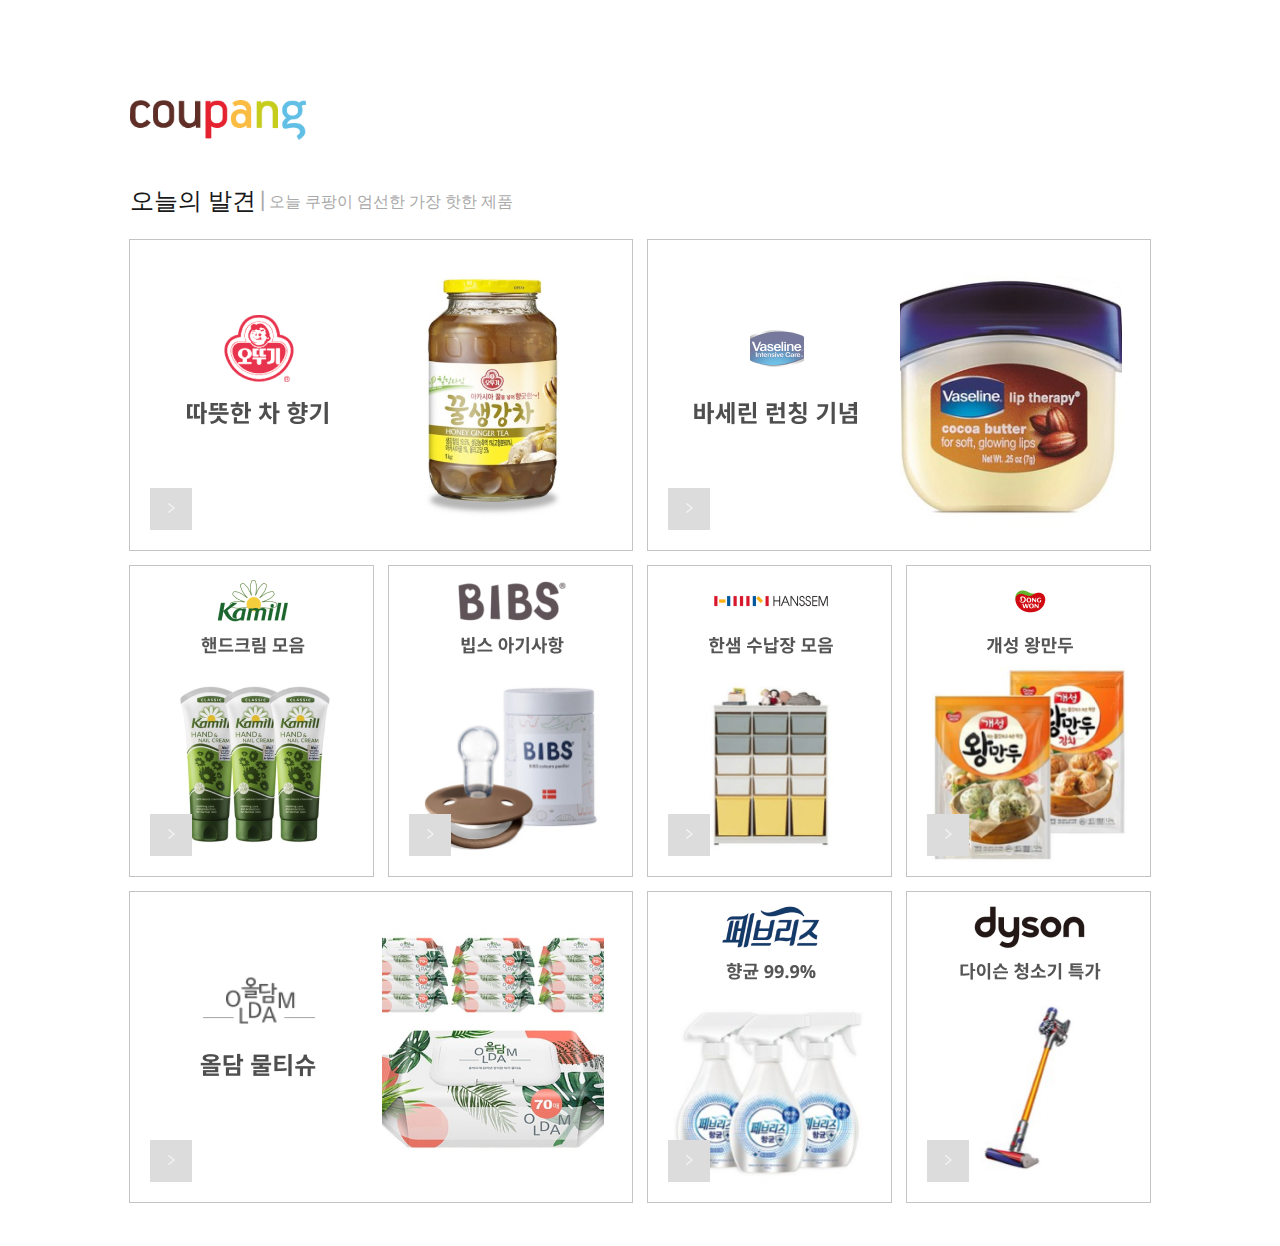
<file: 01mission/index.html>
<!DOCTYPE html>
<html lang="ko">

<head>
  <meta charset="UTF-8" />
  <meta name="viewport" content="width=device-width, initial-scale=1.0" />
  <link rel="preconnect" href="https://fonts.googleapis.com" />
  <link rel="preconnect" href="https://fonts.gstatic.com" crossorigin />
  <link href="https://fonts.googleapis.com/css2?family=Noto+Sans+KR:wght@100..900&display=swap" rel="stylesheet" />
  <link rel="stylesheet" href="./stylesheets/main.css" />

  <title>오늘의 발견</title>
</head>

<body>
  <div class="wrap">
    <!-- 헤더 -->
    <header>
      <h1 class="title">
        <a href="https://www.coupang.com/">
          <img class="logo" src="./assets/logo/logo.png" alt="coupang">
        </a>
      </h1>
    </header>
    <!-- // 헤더 -->

    <!-- 오늘의 발견 섹션 영역 -->
    <section>
      <div class="title">
        <h4>오늘의 발견</h4>
        <span class="line" aria-hidden="true">|</span>
        <p>오늘 쿠팡이 엄선한 가장 핫한 제품</p>
      </div>

      <!-- // 오늘의 발견 섹션 영역 -->

      <!-- 상품 이미지카드 -->
      <div class="cardWrap">
        <div class="imgCard">
          <a href="/" class="card_link">
            <img src="./assets/discovery/honeytea.jpg" alt="꿀생강차" class="card_img" />
            <span class="buy-txt" aria-hidden="구매하기"></span>
          </a>
          <a href="/" class="card_link">
            <img src="./assets/discovery/vaseline.jpg" alt="바세린" class="card_img" />
          </a>
        </div>

        <div class="imgCard">
          <a href="/" class="card_link">
            <img src="./assets/discovery/handcream.jpg" alt="핸드크림" class="card_img" />
          </a>
          <a href="/" class="card_link">
            <img src="./assets/discovery/bibs.jpg" alt="빕스아기사랑" class="card_img" />
          </a>
          <a href="/" class="card_link">
            <img src="./assets/discovery/hanssem.jpg" alt="한샘수납장모음" class="card_img" />
          </a>
          <a href="/" class="card_link">
            <img src="./assets/discovery/dumpling.jpg" alt="개성왕만두" class="card_img" />
          </a>
        </div>

        <div class="imgCard">
          <a href="/" class="card_link">
            <img src="./assets/discovery/wettissue.jpg" alt="올담물티슈" class="card_img" />
          </a>
          <a href="/" class="card_link">
            <img src="./assets/discovery/febreze.jpg" alt="페브리즈" class="card_img" />
          </a>
          <a href="/" class="card_link">
            <img src="./assets/discovery/dyson.jpg" alt="다이슨청소기" class="card_img" />
          </a>
        </div>
      </div>
      <!-- // 상품 이미지카드 -->
    </section>
  </div>
</body>

</html>
</file>
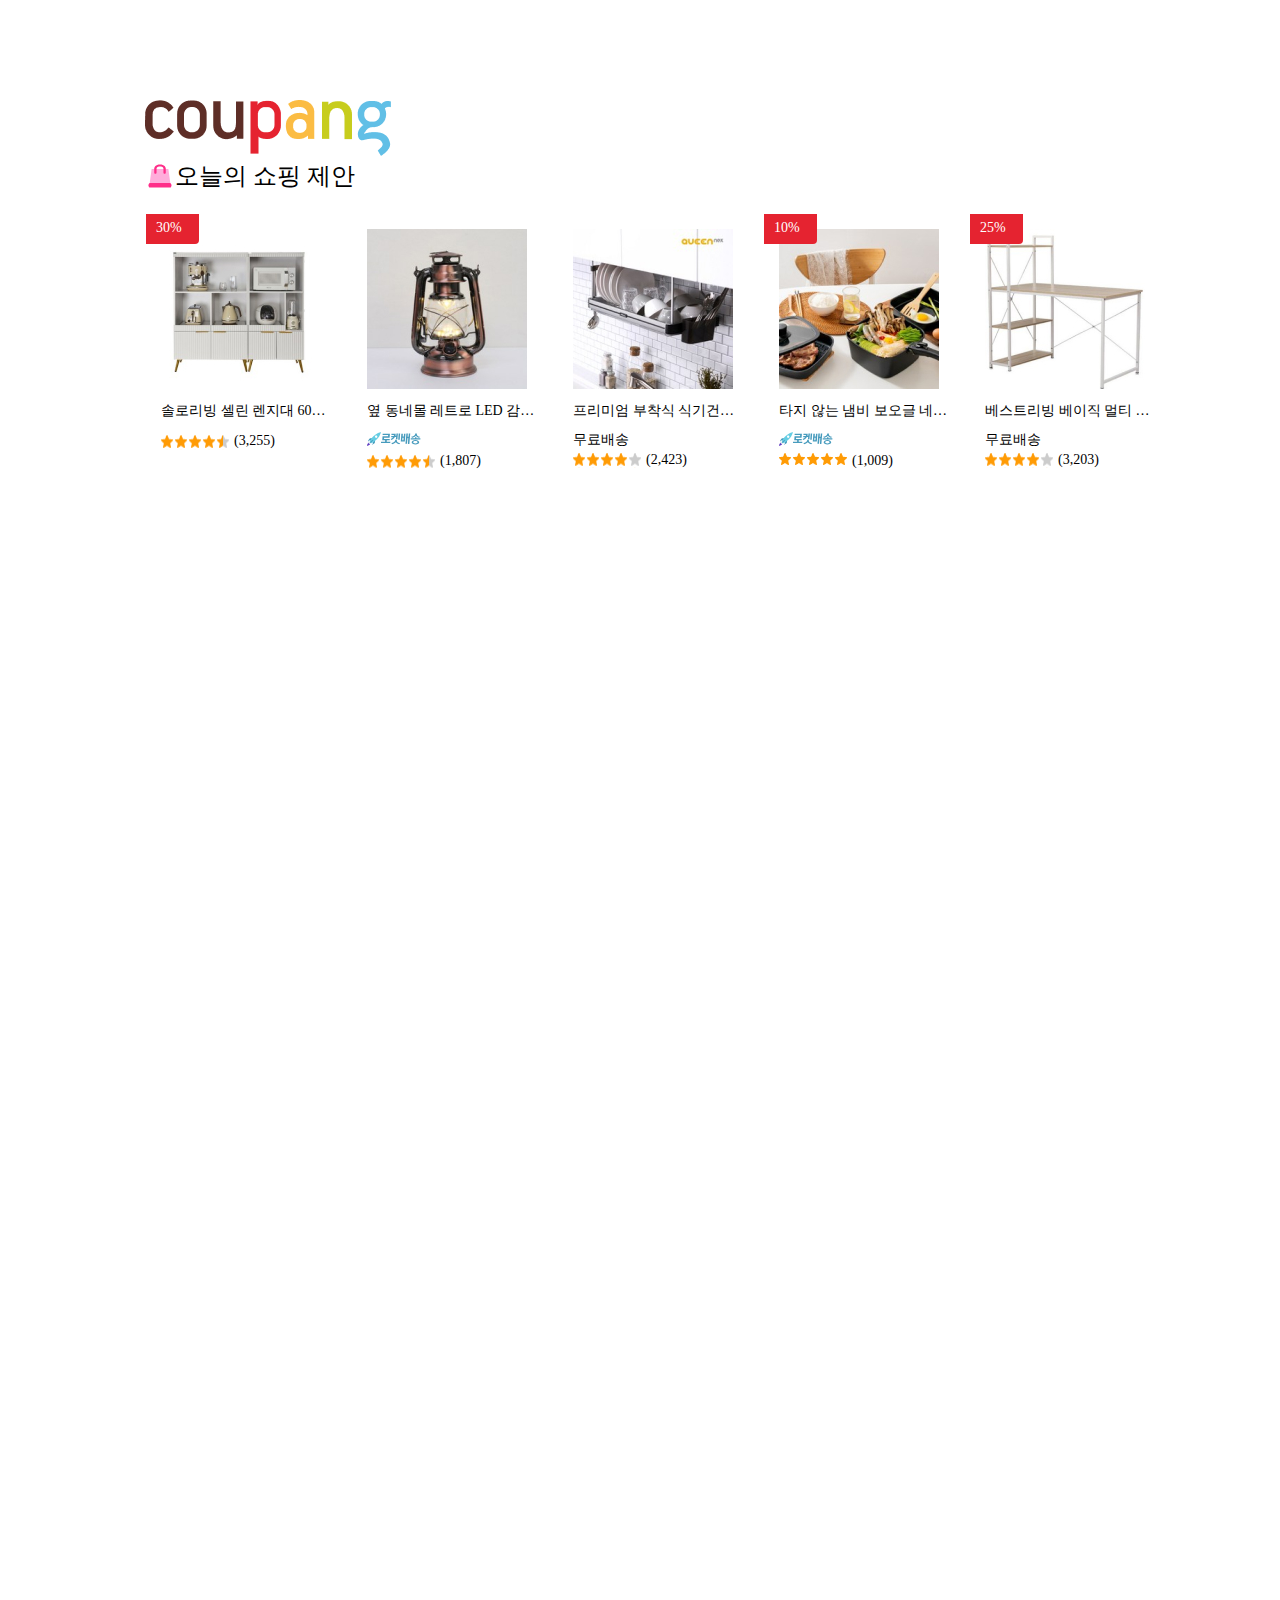
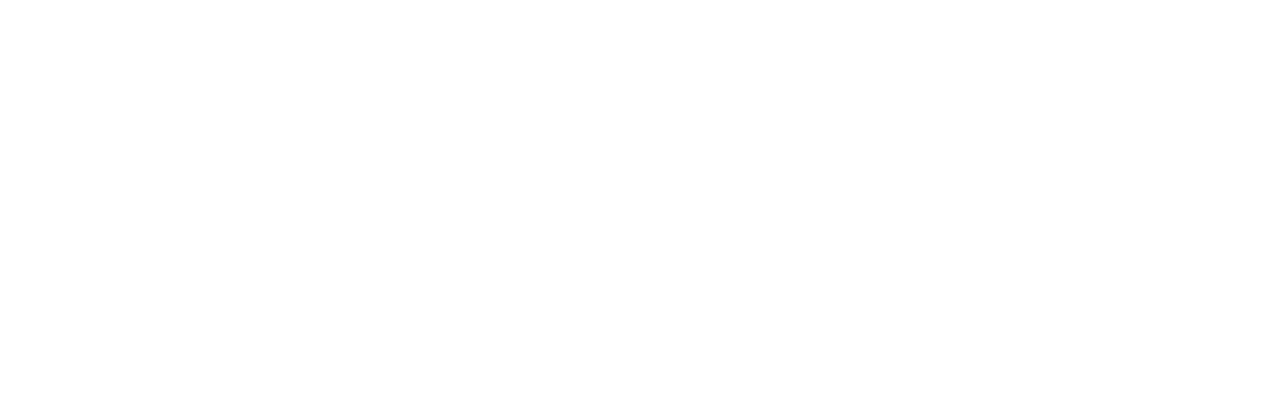
<file: 02mission/index.html>
<!DOCTYPE html>
<html lang="ko">

<head>
  <meta charset="UTF-8" />
  <meta http-equiv="X-UA-Compatible" content="IE=edge" />
  <meta name="viewport" content="width=device-width, initial-scale=1.0" />
  <title>오늘의 쇼핑 제안 - 쿠팡(Coupang)</title>
  <link rel="icon" href="/assets/favicon/favicon.png" />
  <link rel="preconnect" href="https://fonts.googleapis.com" />
  <link rel="preconnect" href="https://fonts.gstatic.com" crossorigin />
  <link href="https://fonts.googleapis.com/css2?family=Noto+Sans+KR:wght@100;300;400;500;700;900&display=swap"
    rel="stylesheet" />
  <link rel="stylesheet" href="./stylesheets/main.css" />
</head>

<body>
  <div class="wrap">
    <!-- 헤더 -->
    <header>
      <h1 class="logo">
        <a href="https://www.coupang.com/">
          <picture>
            <source media="(max-width: 176px)" srcset="./assets/logo/logo@2x.png">
            <source media="(max-width: 176px)" srcset="./assets/logo/logo.webp">
            <img src="./assets/logo/logo.png" alt="logo" />
          </picture>
        </a>
      </h1>
    </header>
    <!-- // 헤더 -->

    <!-- 오늘의 쇼핑 제안 섹션 영역 -->
    <section>
      <h4 class="sectionTitle">
        <span class="sectionTitle-txt">오늘의 쇼핑 제안</span>
      </h4>
    </section>
    <!-- // 오늘의 쇼핑 제안 섹션 영역 -->

    <!-- 상품 카드 이미지 -->
    <div class="cardWrap">
      <a href="/">
        <img src="./assets/offer/furniture.jpg" alt="셀린 렌지대">
        <ul class="itemInfo">
          <li class="itemRate" aria-label="할인율 정보">30%</li>
          <li class="itemName">솔로리빙 셀린 렌지대 600 800 주방 수납장 템바보드 전자레인지 밥솥 에어프라이어 주방정리 수납장</li>
          <li class="itemShipping" style="display: none;">무료배송</li>
          <li>
            <img src="./assets/icon/badge-rocket.svg" alt="로켓배송" style="display: none;" />
            <span class="ico-star" aria-label="구매자 평점 4.5점">
              <span class="review-total" aria-label="상품 리뷰 수 ">(3,255)</span>
            </span>
          </li>
        </ul>
      </a>
      <a href="/">
        <img src="./assets/offer/renton.jpg" alt="LED캠핑랜턴">
        <ul class="itemInfo">
          <li class="itemRate"></li>
          <li class="itemName">옆 동네몰 레트로 LED 감성 캠핑 랜턴 노란빛 대, 빈티지 브론즈</li>
          <li class="itemShipping" style="display: none;"></li>
          <li>
            <img src="./assets/icon/badge-rocket.svg" alt="로켓배송" aria-label="상품배송정보 로켓배송" />
            <span class="ico-star" aria-label="구매자 평점 4.5점">
              <span class="review-total" aria-label="상품 리뷰 수">(1,807)</span>
            </span>
          </li>
        </ul>
      </a>
      <a href="/">
        <img src="./assets/offer/drying-rack.jpg" alt="부착식 식기건조대">
        <ul class="itemInfo">
          <li class="itemRate"></li>
          <li class="itemName">프리미엄 부착식 식기건조대 (600~900)AL 싱크대선반 씽크선반 주방선반, 선택-2) 프리미엄 식기건조대 800AL</li>
          <li class="itemShipping" aria-label="상품배송정보 무료배송">무료배송</li>
          <li>
            <img src="./assets/icon/badge-rocket.svg" alt="로켓배송" style="display: none;" />
            <span class="ico-star" aria-label="구매자 평점 4점">
              <span class="review-total" aria-label="상품 리뷰 수">(2,423)</span>
            </span>
          </li>
        </ul>
      </a>
      <a href="/">
        <img src="./assets/offer/boohgle.jpg" alt="보오글 네모 냄비">
        <ul class="itemInfo">
          <li class="itemRate" aria-label="할인율 정보">10%</li>
          <li class="itemName">타지 않는 냄비 보오글 네모 6종 풀세트(51가지 안전시험 인증, hBN 세라믹 코팅)</li>
          <li class="itemShipping" style="display: none;"></li>
          <li>
            <img src="./assets/icon/badge-rocket.svg" alt="로켓배송" aria-label="상품배송정보 로켓배송" />
            <span class="ico-star" aria-label="구매자 평점 5점">
              <span class="review-total" aria-label="상품 리뷰 수">(1,009)</span>
            </span>
          </li>
        </ul>
      </a>
      <a href="/">
        <img src="./assets/offer/deskset.jpg" alt="철제 책상세트">
        <ul class="itemInfo">
          <li class="itemRate" aria-label="할인율 정보">25%</li>
          <li class="itemName">베스트리빙 베이직 멀티 H형 1200 철제 책상세트, 화이트</li>
          <li class="itemShipping" aria-label="상품배송정보 무료배송">무료배송</li>
          <li>
            <img src="./assets/icon/badge-rocket.svg" alt="로켓배송" style="display: none;" />
            <span class="ico-star" aria-label="구매자 평점 4점">
              <span class="review-total" aria-label="상품 리뷰 수">(3,203)</span>
            </span>
          </li>
        </ul>
      </a>
    </div>
    <!-- //상품 카드 이미지 -->
  </div>
</body>

</html>
</file>
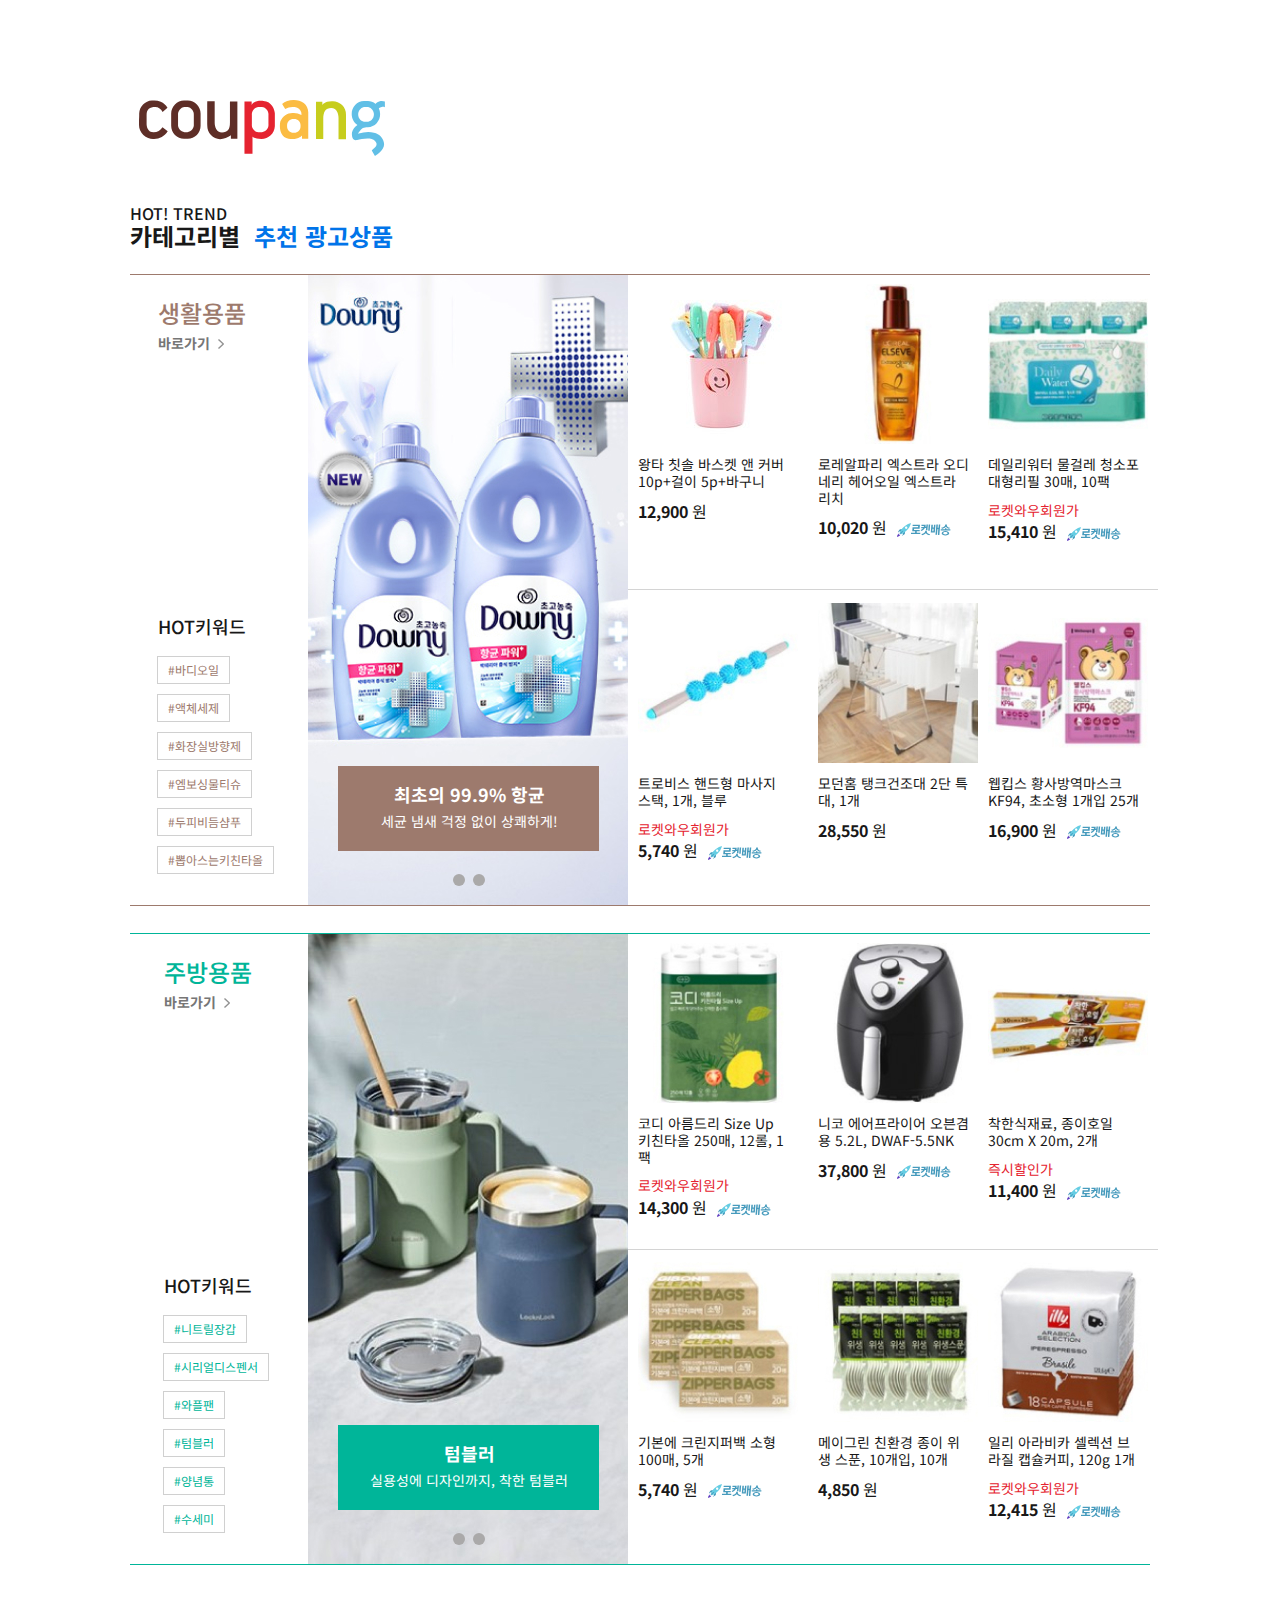
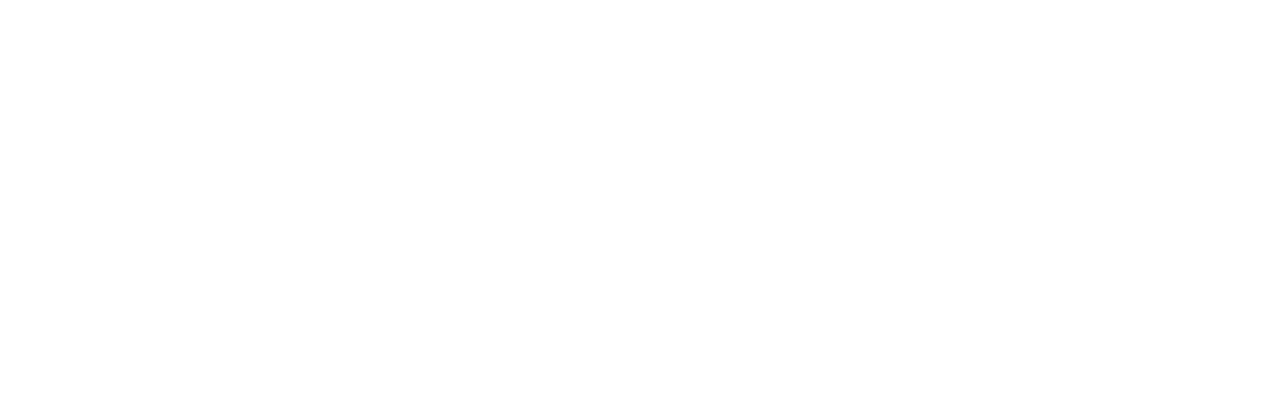
<file: 03mission/index.html>
<!DOCTYPE html>
<html lang="ko">

<head>
  <meta charset="UTF-8" />
  <meta http-equiv="X-UA-Compatible" content="IE=edge" />
  <meta name="viewport" content="width=device-width, initial-scale=1.0" />
  <title>카테고리별 추천 광고상품 - 쿠팡(Coupang)</title>
  <link rel="icon" href="/assets/favicon/favicon.png" />
  <link rel="preconnect" href="https://fonts.googleapis.com" />
  <link rel="preconnect" href="https://fonts.gstatic.com" crossorigin />
  <link href="https://fonts.googleapis.com/css2?family=Noto+Sans+KR:wght@100;300;400;500;700;900&display=swap"
    rel="stylesheet" />
  <link rel="stylesheet" href="./stylesheets/main.css" />
</head>

<body>
  <div class="wrap">
    <!-- 헤더 -->
    <header>
      <a href="https://www.coupang.com/">
        <h1>
          <img src="./assets/logo/logo.svg" alt="coupang" />
        </h1>
      </a>
    </header>
    <!-- // 헤더 -->


    <!-- 섹션 -->
    <section tabindex="-1">
      <span>HOT! TREND</span>
      <strong>카테고리별</strong>
      <h4>추천 광고상품</h4>
    </section>
    <!-- // 섹션 -->


    <!-- 생활용품 -->
    <article>
      <nav>
        <div class="nav-link">
          <h3>생활용품</h3>
          <a href="/">바로가기</a>
        </div>
        <ul class="nav-tag">
          <p class="nav-tag-txt">HOT키워드</p>
          <li class="nav-tag-item"><a href="/">#바디오일</a></li>
          <li class="nav-tag-item"><a href="/">#액체세제</a></li>
          <li class="nav-tag-item"><a href="/">#화장실방향제</a></li>
          <li class="nav-tag-item"><a href="/">#엠보싱물티슈</a></li>
          <li class="nav-tag-item"><a href="/">#두피비듬샴푸</a></li>
          <li class="nav-tag-item"><a href="/">#뽑아스는키친타올</a></li>
        </ul>
      </nav>

      <!-- 캐러셀 -->
      <!-- aria-live="off 동작의 변화가 생겼을때 정보를 바로 읽을지 말지 정하는 속성 -->
      <!-- 캐러셀 목록의 id와 인디케이터의 aria-controls 속성의 값은 고유한 이름을 가질 수 있도록 유형에 맞게 수정이 필요함 -->

      <ul class="carousel" role="region" aria-roledescription="carousel" aria-label="생활용품 슬라이드 배너">

        <li id="carousel_1" class="carousel_item is--active" id="housewareSlideBanner" aria-live="off" role="group"
          aria-roledescription="slide" aria-label="2개의 배너 중 1번째">
          <a href="/" class="carousel_list_link">
            <figure class="carousel_slide">
              <img class="carousel_img" src="./assets/slides/houseware-downy.jpg" alt="" />
              <figcaption class="carousel-text-box">
                <strong class="carousel_title">최초의 99.9% 항균</strong>
                <span class="carousel_content">세균 냄새 걱정 없이 상쾌하게!</span>
              </figcaption>
            </figure>
          </a>
        </li>
        <li id="carousel_2" class="carousel_item" role="group" aria-roledescription="slide" aria-label="2개의 배너 중 2번째">
          <a href="/" class="carousel_list_link">
            <figure class="carousel_slide">
              <img class="carousel_img" src="./assets/slides/houseware-dandruff.jpg" alt="" />
              <figcaption class="carousel-text-box">
                <strong class="carousel_title">탈모케어 최대 74%</strong>
                <span class="carousel_content">즉시 할인에 쿠폰 할인까지!</span>
              </figcaption>
            </figure>
          </a>
        </li>

        <!-- 인디케이터 -->
        <section class="carousel-indicator">
          <a href="#carousel_1" role="button" class="indicator_link is--active" aria-label="2개의 배너 중 1번 배너 보기"
            aria-controls="housewareSlideBanner">
          </a>
          <a href="#carousel_2" role="button" class="indicator_link" aria-label="2개의 배너 중 2번 배너 보기"
            aria-controls="housewareSlideBanner">
          </a>
        </section>
      </ul>
      <!-- // 인디케이터 -->

      <!-- 강의 캐러셀UI
      <article class="categoryUnit houseware">
        <div class="categoryUnit__group">
           wai-aria의
          * role="region" => 탐색 가능함.
              role="region"은 배너,컨턴트인포같은 랜드마크 역할에는 적절하지 않지만
              해당 영역을 탐색할때 도움을 받을 수 있는 일반적인 랜드마트 역할이다.
                region은 문서의 영역을 식별하는데 도움을 준다.

          * aria-roledescription="carousel" => role에 대한 상세한 설명
            보조기기가 region을 탐색가능한 영역으로 인식하고 carousel이라고 정확한 정보를 전달받게 됨.
            carousel이 여러개일 경우 aria-label="생활용품 슬라이드 배너" 처럼 aria-label속성을 이용해서 상세히 설명해야함.

          <div class="carousel" role="region" aria-roledescription="carousel" aria-label="생활용품 슬라이드 배너">
            <div class="carousel__controls">
               인디케이터 버튼이 aria-controls로 housewareSlideBanner라는 id를 가지고 있는 캐러셀 리스트영역을 컨트롤함
                      따라서 캐러셀 목록의 id와 인디케이터의 aria-controls 속성의 값은 고유한 이름을 가져야함.
              <button type="button" class="carousel_indicator is--active" aria-label="2개의 배너 중 1번 배너 보기"
                aria-controls="housewareSlideBanner"></button>
              <button type="button" class="carousel_indicator" aria-label="2개의 배너 중 2번 배너 보기"
                aria-controls="housewareSlideBanner"></button>
            </div>
             aria-live="" 속성은 동작의 변화가 생겼을때 변화를 바로 읽어줄지 아닐지 결정하는 속성. 계속 읽으면 다른 컨텐츠 탐색에 방해가됨.
            <div class="carousel__list" id="housewareSlideBanner" aria-live="off">

              <div class="carousel__item is--active" role="group" aria-roledescription="slide"
                aria-label="2개의 배너 중 1번째">
                <a href="/" class="carousel__link">
                  <figure class="carousel__slide">
                     img의 alt에 이미지설명을 쓰는 대신 figcaption에 큰글자strong 작은글자span 태그로 설명을 적음.
                    <img src="./assets/slides/houseware-downy.jpg" alt="" class="carousel__image">
                    <figcaption class="carousel__caption">
                      <strong class="carousel__caption--large">~~최초의 향균~~</strong>
                      <span class="carousel__caption--small">!!!세균 냄새 걱정 없이!!!</span>
                    </figcaption>
                  </figure>
                </a>
              </div>
              <div class="carousel__item" role="group" aria-roledescription="slide" aria-label="2개의 배너 중 2번째">
                <a href="/" class="carousel__link">
                  <figure class="carousel__slide">
                    img의 alt에 이미지설명을 쓰는 대신 figcaption에 큰글자strong 작은글자span 태그로 설명을 적음.
                    <img src="./assets/slides/houseware-dandruff.jpg" alt="" class="carousel__image">
                    <figcaption class="carousel__caption">
                      <strong class="carousel__caption--large">미듬샴푸</strong>
                      <span class="carousel__caption--small">미듬없이부드러운머릿결</span>
                    </figcaption>
                  </figure>
                </a>
              </div>
            </div>

          </div>

        </div>
      </article>
      // 캐러셀 -->

      <!--
        상품 카드 링크

      <div class="category__group">
        <ul class="category__list">
          <li class="category__item">
            <a href="" class="category__link">
              <div class="product">
                <figure class="product__card">
                  <img src="./assets/category/houseware/houseware-hairoil.jpg" alt="" class="product__img">
                  <figcaption class="product__caption">로레알파리 엑스트라 헤어오일</figcaption>
                </figure>
                <div class="product_detail">

                  sr-only로 스크린리더만 읽게구현,
                  10,000과 원이 읽히는걸 방지하기 위해
                  전체를 감싼 em태그에 role="text"속성 부여
                  <span class="sr-only">판매가</span>
                  <em class="product__price" role="text">10,000 <span class="price-won">원</span></em>
                  <span class="sr-only">배송유형</span>
                  <span class="product__delivery"><img src="./assets/icon/badge-rocket.svg" alt="로켓배송"></span>
                </div>
              </div>
            </a>
          </li>
        </ul>
      </div>

      -->


      <!-- 상품 카드 -->
      <ul class="item-card-wrap">
        <li class="item">
          <a class="item-link" href="/">
            <img src="./assets/category/houseware/houseware-basket.jpg" alt="칫솔 바스켓 앤 커버" />
            <strong class="item-title">
              왕타 칫솔 바스켓 앤 커버 10p+걸이 5p+바구니
            </strong>
            <div class="item-info">
              <span class="price" aria-label="일반 판매가"></span>
              <span><strong>12,900</strong> 원</span>
            </div>
          </a>
        </li>
        <li class="item">
          <a class="item-link" href="/">
            <img src="./assets/category/houseware/houseware-hairoil.jpg" alt="헤어오일" />
            <strong class="item-title">
              로레알파리 엑스트라 오디네리 헤어오일 엑스트라 리치
            </strong>
            <div class="item-info">
              <span class="price" aria-label="일반 판매가"></span>
              <span><strong>10,020</strong> 원</span>
              <img src="./assets/icon/badge-rocket.svg" alt="로켓배송" />
            </div>
          </a>
        </li>
        <li class="item">
          <a class="item-link" href="/">
            <img src="./assets/category/houseware/houseware-cleaningcloth.jpg" alt="청소포 대형리필" />
            <strong class="item-title">
              데일리워터 물걸레 청소포 대형리필 30매, 10팩
            </strong>
            <div class="item-info">
              <span class="rocket-wow" aria-labelledby="rocket-price">로켓와우회원가</span>
              <span class="price" id="rocket-price"></span>
              <span><strong>15,410</strong> 원</span>
              <img src="./assets/icon/badge-rocket.svg" alt="로켓배송" />
            </div>
          </a>
        </li>
        <li class="item">
          <a class="item-link" href="/">
            <img src="./assets/category/houseware/houseware-massagestick.jpg" alt="핸드형 마사지스택" />
            <strong class="item-title">
              트로비스 핸드형 마사지 스택, 1개, 블루
            </strong>
            <div class="item-info">
              <span class="rocket-wow" aria-labelledby="rocket-price">로켓와우회원가</span>
              <span class="price" id="rocket-price"></span>
              <span><strong>5,740</strong> 원</span>
              <img src="./assets/icon/badge-rocket.svg" alt="로켓배송" />
            </div>
          </a>
        </li>
        <li class="item">
          <a class="item-link" href="/">
            <img src="./assets/category/houseware/houseware-dryingrack.jpg" alt="탱크건조대 2단" />
            <strong class="item-title">
              모던홈 탱크건조대 2단 특대, 1개
            </strong>
            <div class="item-info">
              <span class="price" aria-label="일반 판매가"></span>
              <span><strong>28,550</strong> 원</span>
            </div>
          </a>
        </li>
        <li class="item">
          <a class="item-link" href="/">
            <img src="./assets/category/houseware/houseware-mask.jpg" alt="황사방역 마스크" />
            <strong class="item-title">
              웹킵스 황사방역마스크 KF94, 초소형 1개입 25개
            </strong>
            <div class="item-info">
              <span class="price" aria-label="일반 판매가"></span>
              <span><strong>16,900</strong> 원</span>
              <img src="./assets/icon/badge-rocket.svg" alt="로켓배송" />
            </div>
          </a>
        </li>
      </ul>
      <!-- //상품 카드 -->
    </article>
    <!-- //생활용품 -->


    <!-- 주방용품 -->
    <article>
      <nav>
        <div class="nav-link">
          <h3>주방용품</h3>
          <a href="/" tabindex="-1">바로가기</a>
        </div>
        <ul class="nav-tag">
          <p class="nav-tag-txt">HOT키워드</p>
          <li class="nav-tag-item"><a href="/">#니트릴장갑</a></li>
          <li class="nav-tag-item"><a href="/">#시리얼디스펜서</a></li>
          <li class="nav-tag-item"><a href="/">#와플팬</a></li>
          <li class="nav-tag-item"><a href="/">#텀블러</a></li>
          <li class="nav-tag-item"><a href="/">#양념통</a></li>
          <li class="nav-tag-item"><a href="/">#수세미</a></li>
        </ul>
      </nav>

      <!-- 캐러셀 -->
      <ul class="carousel" role="region" aria-roledescription="carousel" aria-label="주방용품 슬라이드 배너">

        <li id="carousel_3" class="carousel_item is--active" id="housewareSlideBanner" aria-live="off" role="group"
          aria-roledescription="slide" aria-label="2개의 배너 중 1번째">
          <a href="/" class="carousel_list_link">
            <figure class="carousel_slide">
              <img src="./assets/slides/kitchenware-tumbler.jpg" alt="" />
              <figcaption class="carousel-text-box">
                <strong class="carousel_title">텀블러</strong>
                <span class="carousel_content">실용성에 디자인까지, 착한 텀블러</span>
              </figcaption>
            </figure>
          </a>
        </li>
        <li id="carousel_4" class="carousel_item" role="group" aria-roledescription="slide" aria-label="2개의 배너 중 2번째">
          <a href="/" class="carousel_list_link">
            <figure class="carousel_slide">
              <img class="carousel_img" src="./assets/slides/kitchenware-lunchbox.jpg" alt="도시락" />
              <figcaption class="carousel-text-box">
                <strong class="carousel_title">보온 도시락</strong>
                <span class="carousel_content">맛있는 온도로 유지되는 집밥!</span>
              </figcaption>
            </figure>
          </a>
        </li>


        <!-- 인디케이터 -->
        <section class="carousel-indicator">
          <a href="#carousel_3" role="button" class="indicator_link is--active" aria-label="2개의 배너 중 1번 배너 보기"
            aria-controls="kitchenSlideBanner">
          </a>
          <a href="#carousel_4" role="button" class="indicator_link" aria-label="2개의 배너 중 2번 배너 보기"
            aria-controls="kitchenSlideBanner">
          </a>
        </section>
      </ul>
      <!-- // 인디케이터 -->
      <!-- // 캐러셀 -->

      <!-- 상품 카드 -->
      <ul class="item-card-wrap">
        <li class="item">
          <a class="item-link" href="/">
            <img src="./assets/category/kitchenware/kitchenware-kitchentowel.jpg" alt="키친타올" />
            <strong class="item-title">
              코디 아름드리 Size Up 키친타올 250매, 12롤, 1팩
            </strong>
            <div class="item-info">
              <span class="rocket-wow" aria-labelledby="rocket-price">로켓와우회원가</span>
              <span class="price" id="rocket-price"></span>
              <span><strong>14,300</strong> 원</span>
              <img src="./assets/icon/badge-rocket.svg" alt="로켓배송" />
            </div>
          </a>
        </li>
        <li class="item">
          <a class="item-link" href="/">
            <img src="./assets/category/kitchenware/kitchenware-airfryer.jpg" alt="에어프라이어" />
            <strong class="item-title">
              니코 에어프라이어 오븐겸용 5.2L, DWAF-5.5NK
            </strong>
            <div class="item-info">
              <span class="price" aria-label="일반 판매가"></span>
              <span><strong>37,800</strong> 원</span>
              <img src="./assets/icon/badge-rocket.svg" alt="로켓배송" />
            </div>
          </a>
        </li>
        <li class="item">
          <a class="item-link" href="/">
            <img src="./assets/category/kitchenware/kitchenware-paperfoil.jpg" alt="종이호일" />
            <strong class="item-title">
              착한식재료, 종이호일 30cm X 20m, 2개
            </strong>
            <div class="item-info">
              <span class="sale" aria-labelledby="discount-price">즉시할인가</span>
              <span class="price" id="discount-price"></span>
              <span><strong>11,400</strong> 원</span>
              <img src="./assets/icon/badge-rocket.svg" alt="로켓배송" />
            </div>
          </a>
        </li>
        <li class="item">
          <a class="item-link" href="/">
            <img src="./assets/category/kitchenware/kitchenware-zipperbag.jpg" alt="크린지퍼백" />
            <strong class="item-title">
              기본에 크린지퍼백 소형 100매, 5개
            </strong>
            <div class="item-info">
              <span class="price" aria-label="일반 판매가"></span>
              <span><strong>5,740</strong> 원</span>
              <img src="./assets/icon/badge-rocket.svg" alt="로켓배송" />
            </div>
          </a>
        </li>
        <li class="item">
          <a class="item-link" href="/">
            <img src="./assets/category/kitchenware/kitchenware-paperspoon.jpg" alt="종이 위생 스푼" />
            <strong class="item-title">
              메이그린 친환경 종이 위생 스푼, 10개입, 10개
            </strong>
            <div class="item-info">
              <span class="price" aria-label="일반 판매가"></span>
              <span><strong>4,850</strong> 원</span>
            </div>
          </a>
        </li>
        <li class="item">
          <a class="item-link" href="/">
            <img src="./assets/category/kitchenware/kitchenware-illycoffee.jpg" alt="일리 캡슐커피" />
            <strong class="item-title">
              일리 아라비카 셀렉션 브라질 캡슐커피, 120g 1개
            </strong>
            <div class="item-info">
              <span class="rocket-wow" aria-labelledby="rocket-price">로켓와우회원가</span>
              <span class="price" id="rocket-price"></span>
              <span><strong>12,415</strong> 원</span>
              <img src="./assets/icon/badge-rocket.svg" alt="로켓배송" />
            </div>
          </a>
        </li>
      </ul>
      <!-- //상품 카드 -->
    </article>
    <!-- //주방용품 -->
  </div>
</body>

</html>
</file>
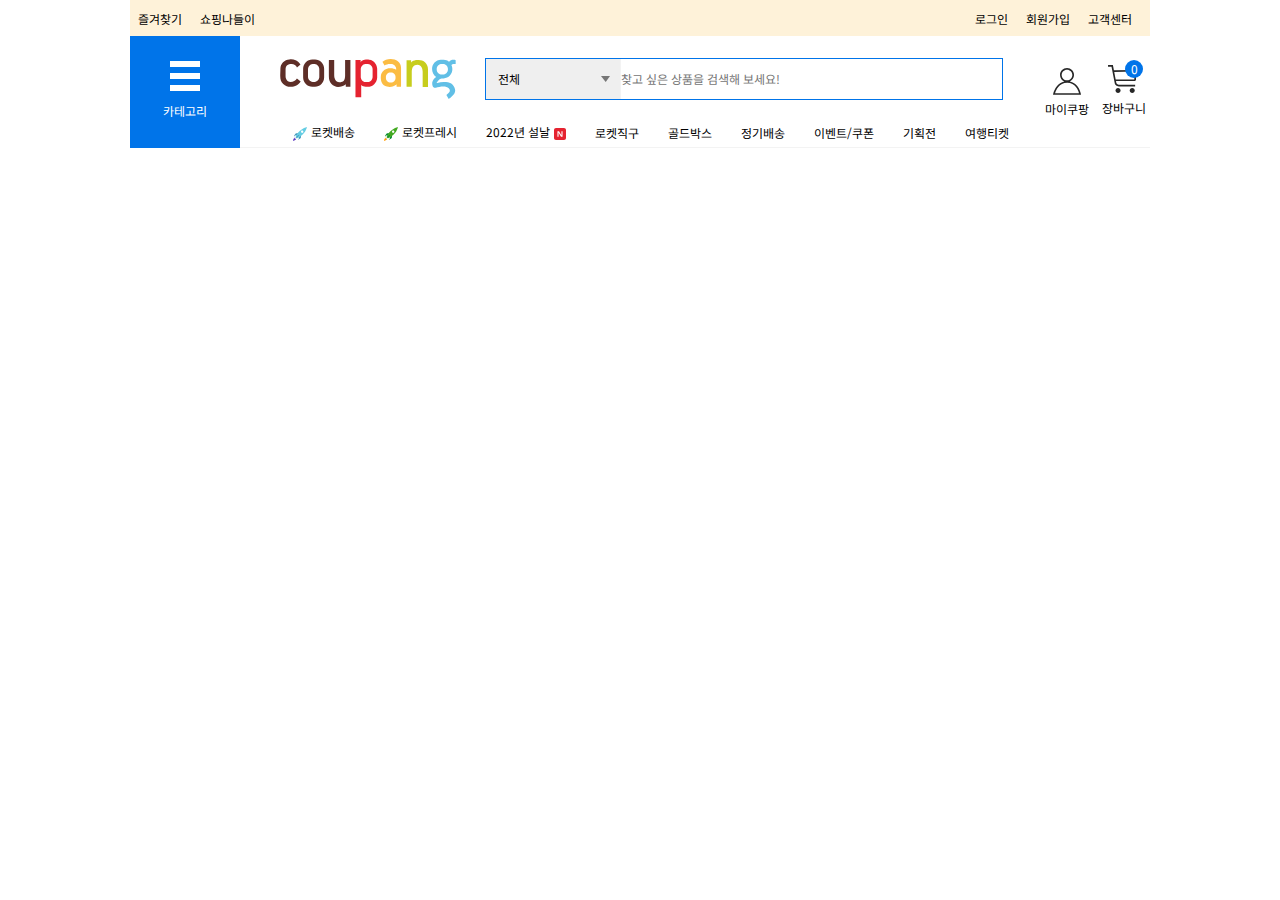
<file: 04mission/index.html>
<!DOCTYPE html>
<html lang="ko">

<head>
  <meta charset="UTF-8" />
  <meta http-equiv="X-UA-Compatible" content="IE=edge" />
  <meta name="viewport" content="width=device-width, initial-scale=1.0" />
  <title>헤더 - 쿠팡(Coupang)</title>
  <link rel="icon" href="/assets/favicon/favicon.png" />
  <link rel="preconnect" href="https://fonts.googleapis.com" />
  <link rel="preconnect" href="https://fonts.gstatic.com" crossorigin />
  <link href="https://fonts.googleapis.com/css2?family=Noto+Sans+KR:wght@100;300;400;500;700;900&display=swap"
    rel="stylesheet" />
  <link rel="stylesheet" href="./stylesheets/main.css" />
  <script src="./js/main.js" defer></script>
</head>

<body>
  <div class="wrap">
    <!-- 로그인 바 -->
    <ul class="login-bar">
      <li><a href="/">로그인</a></li>
      <li><a href="/">회원가입</a></li>
      <li><a href="/">고객센터</a></li>
      <li><a href="/">즐겨찾기</a></li>
      <li><a href="/">쇼핑나들이</a></li>
    </ul>
    <!-- // 로그인 바 -->


    <!-- 로고 -->
    <div class="main-contents">
      <div class="logo">
        <a class="logo-link" href="https://www.coupang.com/" target="_blank" rel="noopener">
          <h1 class="sr-only">Coupang</h1>
        </a>
      </div>
      <!-- // 로고 -->


      <!-- 카테고리 버튼 -->
      <button class="button--category" type="button">카테고리</button>
      <!-- // 카테고리 버튼 -->


      <!-- 검색 영역 -->
      <form action="#" class="search-form">
        <label for="search-item">
          <select name="search" id="search-item">
            <option value="">전체</option>
            <option value="clothes">의류</option>
            <option value="foods">식품</option>
            <option value="life">생활</option>
          </select>
        </label>
        <img src="./assets/icon/IconMoreDown.svg" alt="더보기화살표">
        <input class="search-input" type="text" placeholder="찾고 싶은 상품을 검색해 보세요!" required/>
        <button class="mic-btn" type="button"></button>
        <button class="keyword-btn" type="button"></button>
      </form>
      <!-- //검색 영역 -->


      <!-- 마이쿠팡 -->
      <div class="myCoupang">
        <button class="myCoupang-btn" type="button">마이쿠팡</button>
        <!-- <div class="myCoupang-box"> -->
        <ul class="myCoupang-box">
          <li><a href="/" class="myCoupang-box-link">주문목록</a></li>
          <li><a href="/" class="myCoupang-box-link">취소/반품</a></li>
          <li><a href="/" class="myCoupang-box-link">찜리스트</a></li>
        </ul>
        <!-- </div> -->
      </div>
      <!-- //마이쿠팡 -->


      <!-- 장바구니 -->
      <div class="cart">
        <button class="cart-btn" type="button">장바구니</button>
        <span class="cart-num">0</span>
        <span class="cart-txt-box">장바구니에 담긴 상품이 없습니다.</span>
      </div>

      <div class="cart is-product">
        <span class="cart-num">2</span>
        <ul class="cart-txt-box">
          <li><a href="/">
              <p>불가리 스플랜디다 로즈 EDP 50ml, 100ml</p>
            </a></li>
          <li><a href="/">
              <p>Apple 2021 맥북프로16, 실버, M1 Pro 10코어, GPU 32코어, 32GB, 1TBSSD</p>
            </a></li>
          <li><a href="/">장바구니 전체보기</a></li>
        </ul>
      </div>
      <!-- // 장바구니 -->


      <!-- 링크 영역 목록 -->
      <ul class="link-list">
        <li><a href="/"><img src="./assets/icon/icon-rocket.svg" alt="로켓배송" />로켓배송</a></li>
        <li><a href="/"><img src="./assets/icon/icon-fresh.svg" alt="로켓프레시" />로켓프레시</a></li>
        <li><a href="/">2022년 설날<img src="./assets/icon/new.svg" alt="new" /></a></li>
        <li><a href="/">로켓직구</a></li>
        <li><a href="/">골드박스</a></li>
        <li><a href="/">정기배송</a></li>
        <li><a href="/">이벤트/쿠폰</a></li>
        <li><a href="/">기획전</a></li>
        <li><a href="/">여행티켓</a></li>
      </ul>
      <!-- // 링크 영역 목록 -->
    </div>

  </div>
</body>

</html>
</file>
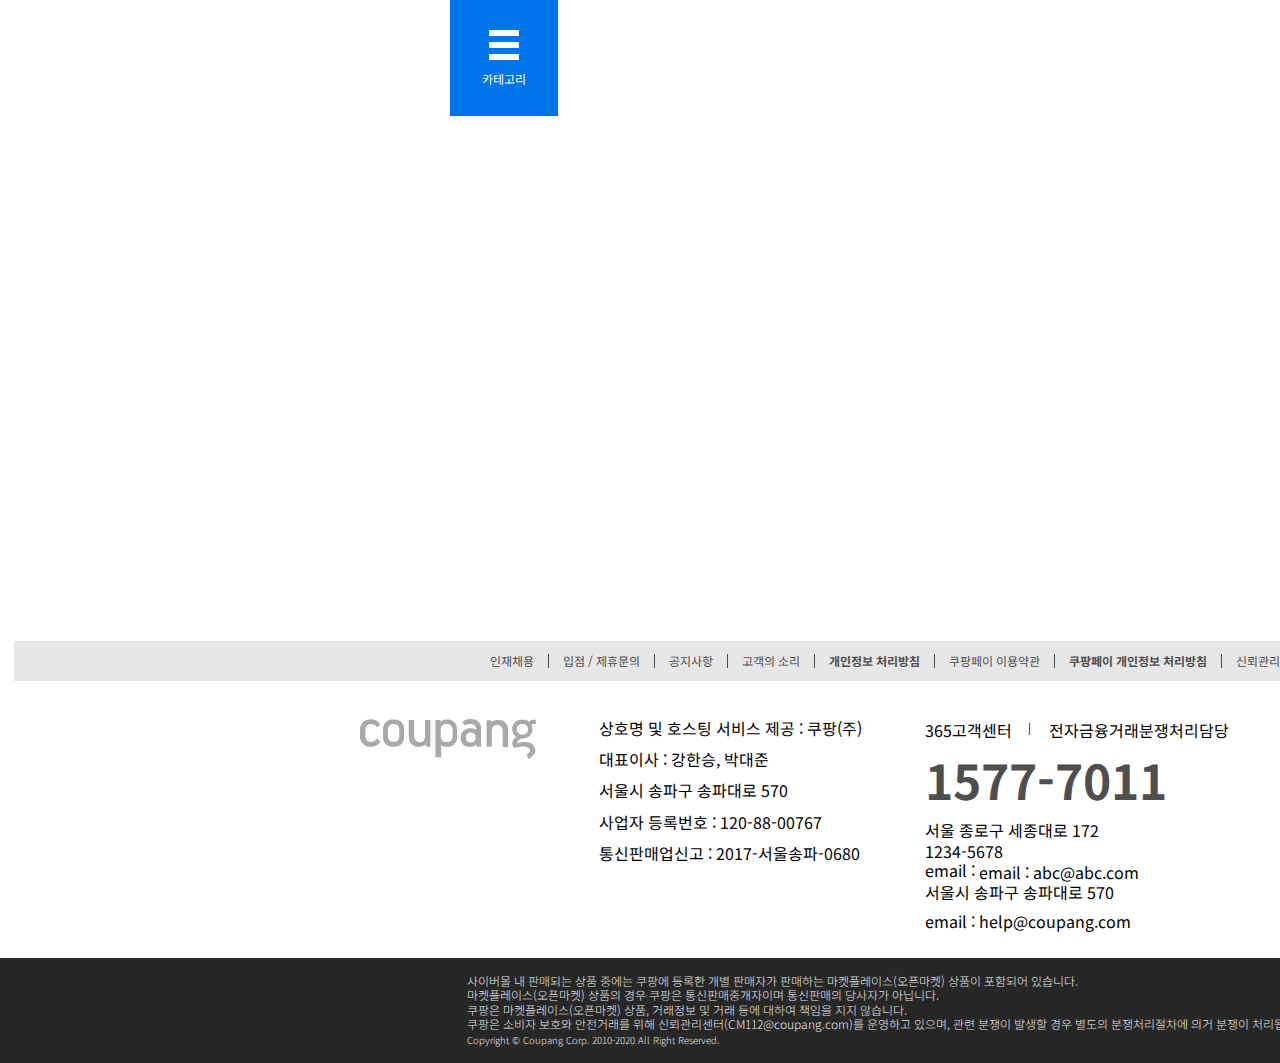
<file: 05mission/index.html>
<!DOCTYPE html>
<html lang="ko">

<head>
  <meta charset="UTF-8" />
  <meta http-equiv="X-UA-Compatible" content="IE=edge" />
  <meta name="viewport" content="width=device-width, initial-scale=1.0" />
  <title>내비게이션 및 푸터 - 쿠팡(Coupang)</title>
  <link rel="icon" href="/assets/favicon/favicon.png" />
  <link rel="preconnect" href="https://fonts.googleapis.com" />
  <link rel="preconnect" href="https://fonts.gstatic.com" crossorigin />
  <link href="https://fonts.googleapis.com/css2?family=Noto+Sans+KR:wght@100;300;400;500;700;900&display=swap"
    rel="stylesheet" />
  <link rel="stylesheet" href="./stylesheets/main.css" />
  <script type="module" src="./js/main.js"></script>
</head>

<body>
  <header class="header">
    <!-- 헤더 영역 -->
    <h1 class="sr-only">Coupang</h1>
    <div class="header__inner">
      <button class="button--category" type="button">
        <img src="./assets/icon/hamburger.svg" alt="카테고리 버튼" />
        카테고리
      </button>
    </div>
  </header>

  <nav class="navigation">
    <!-- 내비게이션 영역 -->
    <!-- 내비게이션 제목 -->
    <h2 class="sr-only">전체 메뉴 리스트</h2>

    <div class="navigation__inner">
      <!-- 카테고리별 내비게이션(메뉴) 영역 -->
      <ul class="navigation__list dep1-ul">
        <!-- 1depth -->
        <li class="dep1-li">
          <a class="dep1-link" id="clothes" role="button" tabindex="0" aria-expanded="false" aria-controls="fashion">
            <i class="ico-clothes"></i>
            패션의류/잡화</a>

          <!-- 2depth -->
          <ul class="dep2-ul" id="fashion">
            <li class="dep2-li">
              <a class="dep2-link" href="#clothes" role="button" tabindex="0" aria-expanded="false"
                aria-controls="womanFashion">여성패션</a>
              <!-- 3depth -->
              <ul class="dep3-ul " id="womanFashion">
                <li class="dep3-li">
                  <a class="dep3-link" href="#clothes" role="button" tabindex="-1">의류</a>
                </li>
                <li class="dep3-li">
                  <a class="dep3-link" href="#clothes" role="button" tabindex="-1">속옷/잠옷</a>
                </li>
                <li class="dep3-li">
                  <a class="dep3-link" href="#clothes" role="button" tabindex="-1">신발</a>
                </li>
              </ul>
            </li>

            <!-- 2depth -->
            <li class="dep2-li">
              <a class="dep2-link" href="#clothes" role="button"  aria-controls="manFashion">남성패션</a>
              <!-- 3depth -->
              <ul class="dep3-ul" id="manFashion">
                <li class="dep3-li">
                  <a class="dep3-link" href="#clothes" role="button" tabindex="-1">정장</a>
                </li>
                <li class="dep3-li">
                  <a class="dep3-link" href="#clothes" role="button" tabindex="-1">셔츠</a>
                </li>
                <li class="dep3-li">
                  <a class="dep3-link" href="#clothes" role="button" tabindex="-1">구두</a>
                </li>
              </ul>
            </li>

            <!-- 2depth -->
            <li class="dep2-li">
              <a class="dep2-link" href="#clothes" role="button" aria-controls="babyFashion">유아동패션</a>
              <!-- 3depth -->
              <ul class="dep3-ul" id="babyFashion">
                <li class="dep3-li">
                  <a class="dep3-link" href="#clothes" role="button" tabindex="-1">모자</a>
                </li>
                <li class="dep3-li">
                  <a class="dep3-link" href="#clothes" role="button" tabindex="-1">속싸개</a>
                </li>
                <li class="dep3-li">
                  <a class="dep3-link" href="#clothes" role="button" tabindex="-1">우주복</a>
                </li>
              </ul>
            </li>
          </ul>
        </li>


        <!-- 1depth -->
        <li class="dep1-li">
          <a class="dep1-link" href="/">
            <i class="ico-beauty"></i>
            뷰티</a>

          <!-- 2depth -->
          <ul class="dep2-ul" id="fashion">
            <li class="dep2-li">
              <a class="dep2-link" href="#clothes" role="button" tabindex="0" aria-expanded="false"
                aria-controls="womanFashion">스킨케어</a>
              <!-- 3depth -->
              <ul class="dep3-ul " id="womanFashion">
                <li class="dep3-li">
                  <a class="dep3-link" href="#clothes" role="button" tabindex="-1">로션</a>
                </li>
                <li class="dep3-li">
                  <a class="dep3-link" href="#clothes" role="button" tabindex="-1">스킨</a>
                </li>
                <li class="dep3-li">
                  <a class="dep3-link" href="#clothes" role="button" tabindex="-1">에센스</a>
                </li>
              </ul>
            </li>

            <!-- 2depth -->
            <li class="dep2-li">
              <a class="dep2-link" href="#clothes" role="button" tabindex="0" aria-expanded="false"
                aria-controls="womanFashion">색조화장</a>
              <!-- 3depth -->
              <ul class="dep3-ul " id="womanFashion">
                <li class="dep3-li">
                  <a class="dep3-link" href="#clothes" role="button" tabindex="-1">아이섀도우</a>
                </li>
                <li class="dep3-li">
                  <a class="dep3-link" href="#clothes" role="button" tabindex="-1">아이라이너</a>
                </li>
                <li class="dep3-li">
                  <a class="dep3-link" href="#clothes" role="button" tabindex="-1">립스틱</a>
                </li>
              </ul>
            </li>
          </ul>
        </li>



        <!-- 1depth -->
        <li class="dep1-li">
          <a class="dep1-link" href="/">
            <i class="ico-baby"></i>
            출산유아동</a>
        </li>
        <li class="dep1-li">
          <a class="dep1-link" href="/">
            <i class="ico-foods"></i>
            식품</a>
        </li>
        <li class="dep1-li">
          <a class="dep1-link" href="/">
            <i class="ico-kitchenware"></i>
            주방용품</a>
        </li>
        <li class="dep1-li">
          <a class="dep1-link" href="/">
            <i class="ico-houseware"></i>
            생활용품</a>
        </li>
        <li class="dep1-li">
          <a class="dep1-link" href="/">
            <i class="ico-interior"></i>
            홈인테리어</a>
        </li>
        <li class="dep1-li">
          <a class="dep1-link" href="/">
            <i class="ico-appliances"></i>
            가전디지털</a>
        </li>
        <li class="dep1-li">
          <a class="dep1-link" href="/">
            <i class="ico-sports"></i>
            스포츠</a>
        </li>
        <li class="dep1-li">
          <a class="dep1-link" href="/">
            <i class="ico-car"></i>
            자동차용품</a>
        </li>
        <li class="dep1-li">
          <a class="dep1-link" href="/">
            <i class="ico-book"></i>
            도서음반</a>
        </li>
        <li class="dep1-li">
          <a class="dep1-link" href="/">
            <i class="ico-toy"></i>
            완구취미</a>
        </li>
        <li class="dep1-li">
          <a class="dep1-link" href="/">
            <i class="ico-stationery"></i>
            문구오피스</a>
        </li>
        <li class="dep1-li">
          <a class="dep1-link" href="/">
            <i class="ico-pet"></i>
            반려동물</a>
        </li>
        <li class="dep1-li">
          <a class="dep1-link" href="/">
            <i class="ico-travel"></i>
            여행티켓</a>
        </li>
        <li class="dep1-li">
          <a class="dep1-link" href="/">
            <i class="ico-theme"></i>
            테마관
            <img src="./assets/icon/new.svg" alt="신규오픈">
          </a>
        </li>

      </ul>

    </div>
  </nav>

  <main class="main">
    <!-- 메인 콘텐츠 영역 -->
    <!-- 해당 영역은 추가적인 마크업없이 비워놓아 주세요. -->
  </main>

  <footer class="footer">
    <!-- 푸터 영역 -->
    <!-- 푸터 관련 콘텐츠는 .footer 영역 안에 마크업 해주세요. -->
    <div>
      <ul class="footer-link">
        <li class="footer-link-inner">
          <!-- <span class="divider" aria-hidden="true"></span> -->
          <a href="/">인재채용</a>
        </li>
        <li class="footer-link-inner">
          <span class="divider" aria-hidden="true"></span>
          <a href="/">입점 / 제휴문의</a>
        </li>
        <li class="footer-link-inner">
          <span class="divider" aria-hidden="true"></span>
          <a href="/">공지사항</a>
        </li>
        <li class="footer-link-inner">
          <span class="divider" aria-hidden="true"></span>
          <a href="/">고객의 소리</a>
        </li>
        <li class="footer-link-inner">
          <span class="divider" aria-hidden="true"></span>
          <a href="/"><strong>개인정보 처리방침</strong></a>
        </li>
        <li class="footer-link-inner">
          <span class="divider" aria-hidden="true"></span>
          <a href="/">쿠팡페이 이용약관</a>
        </li>
        <li class="footer-link-inner">
          <span class="divider" aria-hidden="true"></span>
          <a href="/"><strong>쿠팡페이 개인정보 처리방침</strong></a>
        </li>
        <li class="footer-link-inner">
          <span class="divider" aria-hidden="true"></span>
          <a href="/">신뢰관리센터</a>
        </li>
        <li class="footer-link-inner">
          <span class="divider" aria-hidden="true"></span>
          <a href="/">제휴마케팅</a>
        </li>
        <li class="footer-link-inner">
          <span class="divider" aria-hidden="true"></span>
          <a href="/">광고안내</a>
        </li>
      </ul>
    </div>

    <div class="footer-info">
      <ul class="logo">
        <li class="logo-li  sr-only">Coupang</li>
      </ul>
      <ul class="service-offer">
        <li>상호명 및 호스팅 서비스 제공 : 쿠팡(주)</li>
        <li>대표이사 : 강한승, 박대준</li>
        <li>서울시 송파구 송파대로 570</li>
        <li>사업자 등록번호 : 120-88-00767</li>
        <li>통신판매업신고 : 2017-서울송파-0680</li>
      </ul>
      <!--
      고객 정보 목록
      <ul class="coupangInformation__list">
        <li class="coupangInformation__item">
          <span role="text">상호명 및 호스팅 서비스 제공 <span aria-hidden="true"> : </span>쿠팡(주)</span>
        </li>
        <li class="coupangInformation__item">
          <span role="text">대표이사<span aria-hidden="true"> : </span>강한송, 박태준</span>
        </li>
        <li class="coupangInformation__item">
          <span role="text"><span class="sr-only">주소</span>서울시 송파구 송파대로 570</span>
        </li>
        <li class="coupangInformation__item">
          <span role="text">사업자 등록번호<span aria-hidden="true"> : </span>120-88-00767</span>
        </li>
        <li class="coupangInformation__item">
          <span role="text">통신판매업신고<span aria-hidden="true"> : </span>2017-서울송파-0680</span>
        </li>
      </ul>
      -->

      <ul class="address">
        <li><a href="/">365고객센터</a></li>
        <li class="divider" aria-hidden="true"></li>
        <li><a href="/">전자금융거래분쟁처리담당</a></li>
        <li>
          <span class="sr-only">대표 전화번호</span>
          <a href="tel:1577-7011">1577-7011</a>
        </li>
        <li>


          <!-- 주소 -->
          <div class="address" role="text">
            <span class="sr-only">주소</span>서울 종로구 세종대로 172
          </div>
          <!-- 전화번호 -->
          <div class="tel">
            <span class="sr-only">대표 전화번호</span>
            <a href="tel:1577-7011">1234-5678</a>
          </div>
          <!-- 이메일 -->
          <div>
            email <span aria-hidden="true"> : </span>
            <a href="mailto:abc@abc.com?subject=문의사항" target="_blank" rel="noopener">email : abc@abc.com</a>
          </div>

          <address>서울시 송파구 송파대로 570</address>
        </li>
        <li><a href="mailto:help@coupang.com?subject=문의사항" target="_blank" rel="noopener">email : help@coupang.com</a>
        </li>
      </ul>
      <ul class="bank-info">
        <li><strong>우리은행 채무지급보증 안내</strong></li>
        <li>
          당사는 고객님이 현금 결제한 금액에 대해
          우리은행과 채무지급보증 계약을 체결하여
          안전거래를 보장하고 있습니다.
        </li>
      </ul>
    </div>

    <ul class="footer-rights">
      <li>
        사이버몰 내 판매되는 상품 중에는 쿠팡에 등록한 개별 판매자가 판매하는 마켓플레이스(오픈마켓) 상품이 포함되어 있습니다.<br>
        마켓플레이스(오픈마켓) 상품의 경우 쿠팡은 통신판매중개자이며 통신판매의 당사자가 아닙니다.<br>
        쿠팡은 마켓플레이스(오픈마켓) 상품, 거래정보 및 거래 등에 대하여 책임을 지지 않습니다.<br>
        쿠팡은 소비자 보호와 안전거래를 위해 신뢰관리센터(CM112@coupang.com)를 운영하고 있으며, 관련 분쟁이 발생할 경우 별도의 분쟁처리절차에 의거 분쟁이 처리됩니다.<br>
        <small>Copyright &copy; Coupang Corp. 2010-2020 All Right Reserved.</small>
      </li>
      <li>
        <a href="https://www.facebook.com/" target="_blank" rel="noopener">
          <img src="./assets/icon/sns-facebook.svg" alt="페에스북" class="img-facebook" />
        </a>
        <a href="https://section.blog.naver.com/" target="_blank" rel="noopener">
          <img src="./assets/icon/sns-naver-blog.svg" alt="네이버 블로그" class="img-naverblog" />
        </a>
        <a href="https://www.instagram.com/" target="_blank" rel="noopener">
          <img src="./assets/icon/sns-instagram.svg" alt="인스타그램" class="img-instagram" />
        </a>
      </li>
    </ul>
  </footer>
</body>

</html>
</file>
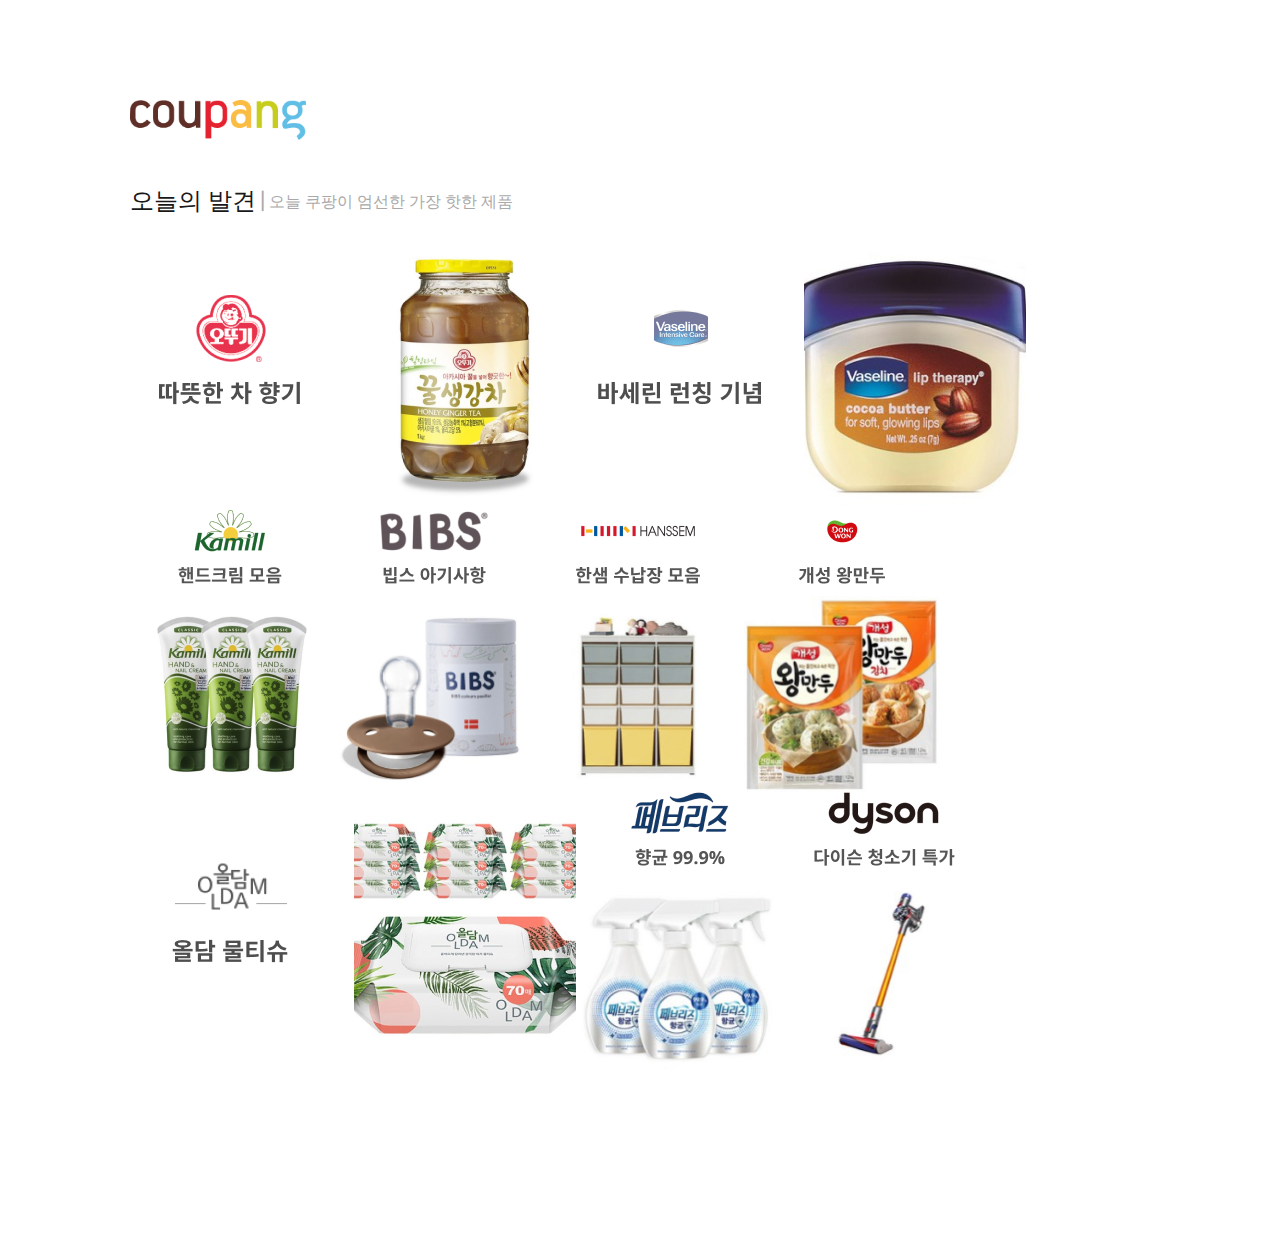
<file: 01mission/index copy.html>
<!DOCTYPE html>
<html lang="ko">

<head>
  <meta charset="UTF-8" />
  <meta name="viewport" content="width=device-width, initial-scale=1.0" />
  <link rel="preconnect" href="https://fonts.googleapis.com" />
  <link rel="preconnect" href="https://fonts.gstatic.com" crossorigin />
  <link href="https://fonts.googleapis.com/css2?family=Noto+Sans+KR:wght@100..900&display=swap" rel="stylesheet" />
  <link rel="stylesheet" href="./stylesheets/main.css" />

  <title>오늘의 발견</title>
</head>

<body>
  <div class="wrap">
    <!-- 헤더 -->
    <header>
      <h1 class="title">
        <a href="https://www.coupang.com/">
          <img class="logo" src="./assets/logo/logo.png" alt="coupang">
        </a>
      </h1>
    </header>
    <!-- // 헤더 -->

    <!-- 오늘의 발견 섹션 영역 -->
    <section>
      <div class="title">
        <h4>오늘의 발견</h4>
        <span class="line" aria-hidden="true">|</span>
        <p>오늘 쿠팡이 엄선한 가장 핫한 제품</p>
      </div>
    </section>
    <!-- // 오늘의 발견 섹션 영역 -->

    <!-- 상품 이미지카드 -->
    <div class="cardWrap">
      <section class="imgCard">
        <a href="/">
          <img src="./assets/discovery/honeytea.jpg" alt="꿀생강차" />
        </a>
        <a href="/">
          <img src="./assets/discovery/vaseline.jpg" alt="바세린" />
        </a>
      </section>

      <section class="imgCard">
        <a href="/">
          <img src="./assets/discovery/handcream.jpg" alt="핸드크림" />
        </a>
        <a href="/">
          <img src="./assets/discovery/bibs.jpg" alt="빕스아기사랑" />
        </a>
        <a href="/">
          <img src="./assets/discovery/hanssem.jpg" alt="한샘수납장모음" />
        </a>
        <a href="/">
          <img src="./assets/discovery/dumpling.jpg" alt="개성왕만두" />
        </a>
      </section>

      <section class="imgCard">
        <a href="/">
          <img src="./assets/discovery/wettissue.jpg" alt="올담물티슈" />
        </a>
        <a href="/">
          <img src="./assets/discovery/febreze.jpg" alt="페브리즈" />
        </a>
        <a href="/">
          <img src="./assets/discovery/dyson.jpg" alt="다이슨청소기" />
        </a>
      </section>
    </div>
    <!-- // 상품 이미지카드 -->

  </div>
</body>

</html>
</file>
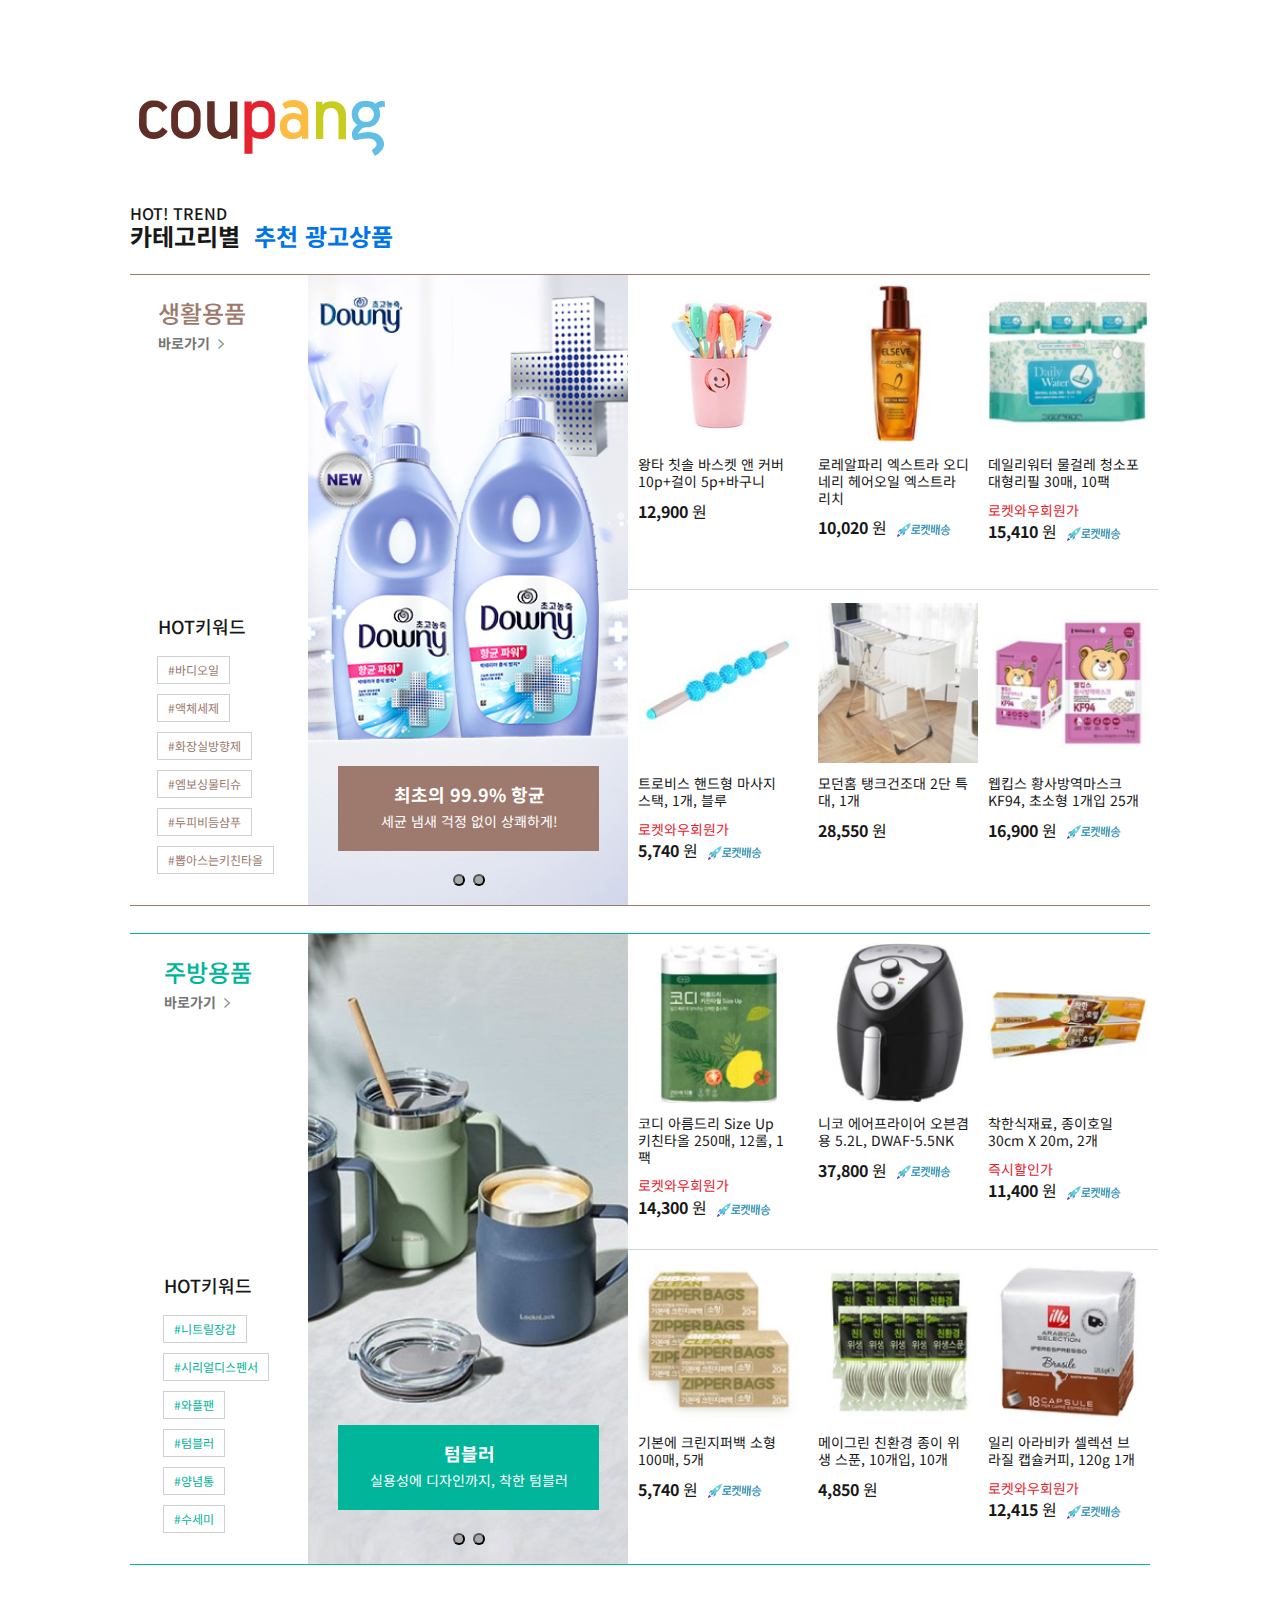
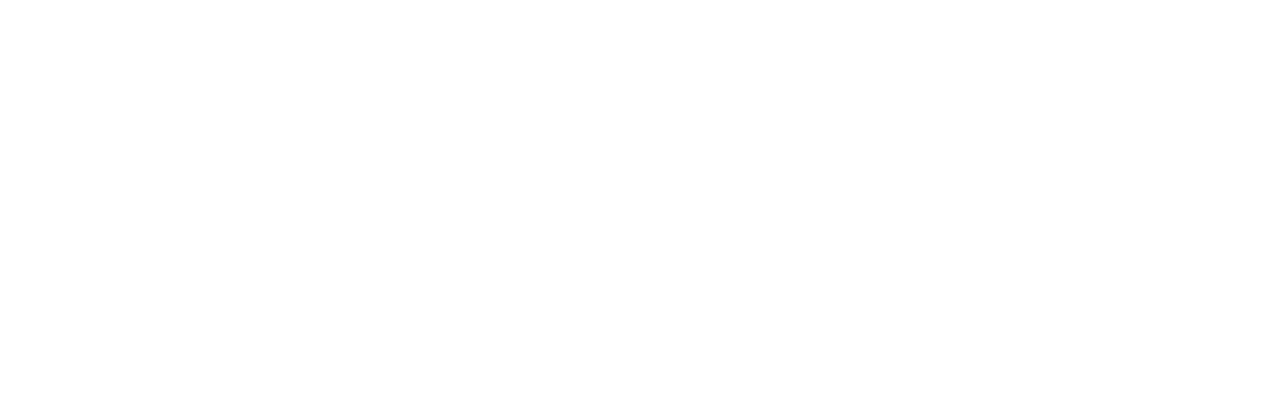
<file: 03mission/index_lecture.html>
<!DOCTYPE html>
<html lang="ko">

<head>
  <meta charset="UTF-8" />
  <meta http-equiv="X-UA-Compatible" content="IE=edge" />
  <meta name="viewport" content="width=device-width, initial-scale=1.0" />
  <title>카테고리별 추천 광고상품 - 쿠팡(Coupang)</title>
  <link rel="icon" href="/assets/favicon/favicon.png" />
  <link rel="preconnect" href="https://fonts.googleapis.com" />
  <link rel="preconnect" href="https://fonts.gstatic.com" crossorigin />
  <link href="https://fonts.googleapis.com/css2?family=Noto+Sans+KR:wght@100;300;400;500;700;900&display=swap"
    rel="stylesheet" />
  <link rel="stylesheet" href="./stylesheets/main.css" />
</head>

<body>
  <div class="wrap">
    <!-- 헤더 -->
    <header>
      <a href="https://www.coupang.com/">
        <h1>
          <img src="./assets/logo/logo.svg" alt="coupang" />
        </h1>
      </a>
    </header>
    <!-- // 헤더 -->


    <!-- 섹션 -->
    <section tabindex="-1">
      <span>HOT! TREND</span>
      <strong>카테고리별</strong>
      <h4>추천 광고상품</h4>
    </section>
    <!-- // 섹션 -->


    <!-- 생활용품 -->
    <article>
      <nav>
        <div class="nav-link">
          <h3>생활용품</h3>
          <a href="/">바로가기</a>
        </div>
        <ul class="nav-tag">
          <p class="nav-tag-txt">HOT키워드</p>
          <li class="nav-tag-item"><a href="/">#바디오일</a></li>
          <li class="nav-tag-item"><a href="/">#액체세제</a></li>
          <li class="nav-tag-item"><a href="/">#화장실방향제</a></li>
          <li class="nav-tag-item"><a href="/">#엠보싱물티슈</a></li>
          <li class="nav-tag-item"><a href="/">#두피비듬샴푸</a></li>
          <li class="nav-tag-item"><a href="/">#뽑아스는키친타올</a></li>
        </ul>
      </nav>

      <!-- 캐러셀 -->
      <!-- aria-live="off 동작의 변화가 생겼을때 정보를 바로 읽을지 말지 정하는 속성 -->
      <!-- 캐러셀 목록의 id와 인디케이터의 aria-controls 속성의 값은 고유한 이름을 가질 수 있도록 유형에 맞게 수정이 필요함 -->
      <ul class="carousel" id="housewareSlideBanner" aria-live="off">
        <li id="carousel_1" class="carousel_item">
          <img class="carousel_img" src="./assets/slides/houseware-downy.jpg" alt="다우니" />
          <span class="carousel-text-box">
            <strong class="carousel_title">최초의 99.9% 항균</strong>
            <span class="carousel_content">세균 냄새 걱정 없이 상쾌하게!</span>
          </span>
        </li>
        <li id="carousel_2" class="carousel_item">
          <img class="carousel_img" src="./assets/slides/houseware-dandruff.jpg" alt="비듬샴푸" />
          <span class="carousel-text-box">
            <strong class="carousel_title">탈모케어 최대 74%</strong>
            <span class="carousel_content">즉시 할인에 쿠폰 할인까지!</span>
          </span>
        </li>
        <!-- 인디케이터 -->
        <section class="carousel-indicator">
          <button type="button" class="indicator_link is--active" aria-label="2개의 배너 중 1번 배너 보기"
            aria-controls="housewareSlideBanner"></button>
          <button type="button" class="indicator_link" aria-label="2개의 배너 중 2번 배너 보기"
            aria-controls="housewareSlideBanner"></button>
        </section>
      </ul>
      <!-- // 인디케이터 -->

      <!-- 강의 캐러셀UI
      <article class="categoryUnit houseware">
        <div class="categoryUnit__group">
           wai-aria의
          * role="region" => 탐색 가능함.
              role="region"은 배너,컨턴트인포같은 랜드마크 역할에는 적절하지 않지만
              해당 영역을 탐색할때 도움을 받을 수 있는 일반적인 랜드마트 역할이다.
                region은 문서의 영역을 식별하는데 도움을 준다.

          * aria-roledescription="carousel" => role에 대한 상세한 설명
            보조기기가 region을 탐색가능한 영역으로 인식하고 carousel이라고 정확한 정보를 전달받게 됨.
            carousel이 여러개일 경우 aria-label="생활용품 슬라이드 배너" 처럼 aria-label속성을 이용해서 상세히 설명해야함.

          <div class="carousel" role="region" aria-roledescription="carousel" aria-label="생활용품 슬라이드 배너">
            <div class="carousel__controls">
               인디케이터 버튼이 aria-controls로 housewareSlideBanner라는 id를 가지고 있는 캐러셀 리스트영역을 컨트롤함
                      따라서 캐러셀 목록의 id와 인디케이터의 aria-controls 속성의 값은 고유한 이름을 가져야함.
              <button type="button" class="carousel_indicator is--active" aria-label="2개의 배너 중 1번 배너 보기"
                aria-controls="housewareSlideBanner"></button>
              <button type="button" class="carousel_indicator" aria-label="2개의 배너 중 2번 배너 보기"
                aria-controls="housewareSlideBanner"></button>
            </div>
             aria-live="" 속성은 동작의 변화가 생겼을때 변화를 바로 읽어줄지 아닐지 결정하는 속성. 계속 읽으면 다른 컨텐츠 탐색에 방해가됨.
            <div class="carousel__list" id="housewareSlideBanner" aria-live="off">

              <div class="carousel__item is--active" role="group" aria-roledescription="slide"
                aria-label="2개의 배너 중 1번째">
                <a href="/" class="carousel__link">
                  <figure class="carousel__slide">
                     img의 alt에 이미지설명을 쓰는 대신 figcaption에 큰글자strong 작은글자span 태그로 설명을 적음.
                    <img src="./assets/slides/houseware-downy.jpg" alt="" class="carousel__image">
                    <figcaption class="carousel__caption">
                      <strong class="carousel__caption--large">~~최초의 향균~~</strong>
                      <span class="carousel__caption--small">!!!세균 냄새 걱정 없이!!!</span>
                    </figcaption>
                  </figure>
                </a>
              </div>
              <div class="carousel__item" role="group" aria-roledescription="slide" aria-label="2개의 배너 중 2번째">
                <a href="/" class="carousel__link">
                  <figure class="carousel__slide">
                    img의 alt에 이미지설명을 쓰는 대신 figcaption에 큰글자strong 작은글자span 태그로 설명을 적음.
                    <img src="./assets/slides/houseware-dandruff.jpg" alt="" class="carousel__image">
                    <figcaption class="carousel__caption">
                      <strong class="carousel__caption--large">미듬샴푸</strong>
                      <span class="carousel__caption--small">미듬없이부드러운머릿결</span>
                    </figcaption>
                  </figure>
                </a>
              </div>
            </div>

          </div>

        </div>
      </article>
      // 캐러셀 -->

      <!--
        상품 카드 링크

      <div class="category__group">
        <ul class="category__list">
          <li class="category__item">
            <a href="" class="category__link">
              <div class="product">
                <figure class="product__card">
                  <img src="./assets/category/houseware/houseware-hairoil.jpg" alt="" class="product__img">
                  <figcaption class="product__caption">로레알파리 엑스트라 헤어오일</figcaption>
                </figure>
                <div class="product_detail">

                  sr-only로 스크린리더만 읽게구현,
                  10,000과 원이 읽히는걸 방지하기 위해
                  전체를 감싼 em태그에 role="text"속성 부여
                  <span class="sr-only">판매가</span>
                  <em class="product__price" role="text">10,000 <span class="price-won">원</span></em>
                  <span class="sr-only">배송유형</span>
                  <span class="product__delivery"><img src="./assets/icon/badge-rocket.svg" alt="로켓배송"></span>
                </div>
              </div>
            </a>
          </li>
        </ul>
      </div>

      -->


      <!-- 상품 카드 -->
      <ul class="item-card-wrap">
        <li class="item">
          <a class="item-link" href="/">
            <img src="./assets/category/houseware/houseware-basket.jpg" alt="칫솔 바스켓 앤 커버" />
            <strong class="item-title">
              왕타 칫솔 바스켓 앤 커버 10p+걸이 5p+바구니
            </strong>
            <div class="item-info">
              <span class="price" aria-label="일반 판매가"></span>
              <span><strong>12,900</strong> 원</span>
            </div>
          </a>
        </li>
        <li class="item">
          <a class="item-link" href="/">
            <img src="./assets/category/houseware/houseware-hairoil.jpg" alt="헤어오일" />
            <strong class="item-title">
              로레알파리 엑스트라 오디네리 헤어오일 엑스트라 리치
            </strong>
            <div class="item-info">
              <span class="price" aria-label="일반 판매가"></span>
              <span><strong>10,020</strong> 원</span>
              <img src="./assets/icon/badge-rocket.svg" alt="로켓배송" />
            </div>
          </a>
        </li>
        <li class="item">
          <a class="item-link" href="/">
            <img src="./assets/category/houseware/houseware-cleaningcloth.jpg" alt="청소포 대형리필" />
            <strong class="item-title">
              데일리워터 물걸레 청소포 대형리필 30매, 10팩
            </strong>
            <div class="item-info">
              <span class="rocket-wow" aria-labelledby="rocket-price">로켓와우회원가</span>
              <span class="price" id="rocket-price"></span>
              <span><strong>15,410</strong> 원</span>
              <img src="./assets/icon/badge-rocket.svg" alt="로켓배송" />
            </div>
          </a>
        </li>
        <li class="item">
          <a class="item-link" href="/">
            <img src="./assets/category/houseware/houseware-massagestick.jpg" alt="핸드형 마사지스택" />
            <strong class="item-title">
              트로비스 핸드형 마사지 스택, 1개, 블루
            </strong>
            <div class="item-info">
              <span class="rocket-wow" aria-labelledby="rocket-price">로켓와우회원가</span>
              <span class="price" id="rocket-price"></span>
              <span><strong>5,740</strong> 원</span>
              <img src="./assets/icon/badge-rocket.svg" alt="로켓배송" />
            </div>
          </a>
        </li>
        <li class="item">
          <a class="item-link" href="/">
            <img src="./assets/category/houseware/houseware-dryingrack.jpg" alt="탱크건조대 2단" />
            <strong class="item-title">
              모던홈 탱크건조대 2단 특대, 1개
            </strong>
            <div class="item-info">
              <span class="price" aria-label="일반 판매가"></span>
              <span><strong>28,550</strong> 원</span>
            </div>
          </a>
        </li>
        <li class="item">
          <a class="item-link" href="/">
            <img src="./assets/category/houseware/houseware-mask.jpg" alt="황사방역 마스크" />
            <strong class="item-title">
              웹킵스 황사방역마스크 KF94, 초소형 1개입 25개
            </strong>
            <div class="item-info">
              <span class="price" aria-label="일반 판매가"></span>
              <span><strong>16,900</strong> 원</span>
              <img src="./assets/icon/badge-rocket.svg" alt="로켓배송" />
            </div>
          </a>
        </li>
      </ul>
      <!-- //상품 카드 -->
    </article>
    <!-- //생활용품 -->


    <!-- 주방용품 -->
    <article>
      <nav>
        <div class="nav-link">
          <h3>주방용품</h3>
          <a href="/" tabindex="-1">바로가기</a>
        </div>
        <ul class="nav-tag">
          <p class="nav-tag-txt">HOT키워드</p>
          <li class="nav-tag-item"><a href="/">#니트릴장갑</a></li>
          <li class="nav-tag-item"><a href="/">#시리얼디스펜서</a></li>
          <li class="nav-tag-item"><a href="/">#와플팬</a></li>
          <li class="nav-tag-item"><a href="/">#텀블러</a></li>
          <li class="nav-tag-item"><a href="/">#양념통</a></li>
          <li class="nav-tag-item"><a href="/">#수세미</a></li>
        </ul>
      </nav>

      <!-- 캐러셀 -->
      <ul class="carousel">
        <li id="carousel_3" class="carousel_item">
          <img src="./assets/slides/kitchenware-tumbler.jpg" alt="텀블러" />
          <span class="carousel-text-box">
            <strong class="carousel_title">텀블러</strong>
            <span class="carousel_content">실용성에 디자인까지, 착한 텀블러</span>
          </span>
        </li>
        <li id="carousel_4" class="carousel_item">
          <img class="carousel_img" src="./assets/slides/kitchenware-lunchbox.jpg" alt="도시락" />
          <span class="carousel-text-box">
            <strong class="carousel_title">보온 도시락</strong>
            <span class="carousel_content">맛있는 온도로 유지되는 집밥!</span>
          </span>
        </li>
        <!-- 인디케이터 -->
        <section class="carousel-indicator">
          <button type="button" class="indicator_link is--active" aria-label="2개의 배너 중 1번 배너 보기"
          aria-controls="housewareSlideBanner"></button>
          <button type="button" class="indicator_link" aria-label="2개의 배너 중 2번 배너 보기"
          aria-controls="housewareSlideBanner"></button>
        </section>
      </ul>
      <!-- // 인디케이터 -->
      <!-- // 캐러셀 -->

      <!-- 상품 카드 -->
      <ul class="item-card-wrap">
        <li class="item">
          <a class="item-link" href="/">
            <img src="./assets/category/kitchenware/kitchenware-kitchentowel.jpg" alt="키친타올" />
            <strong class="item-title">
              코디 아름드리 Size Up 키친타올 250매, 12롤, 1팩
            </strong>
            <div class="item-info">
              <span class="rocket-wow" aria-labelledby="rocket-price">로켓와우회원가</span>
              <span class="price" id="rocket-price"></span>
              <span><strong>14,300</strong> 원</span>
              <img src="./assets/icon/badge-rocket.svg" alt="로켓배송" />
            </div>
          </a>
        </li>
        <li class="item">
          <a class="item-link" href="/">
            <img src="./assets/category/kitchenware/kitchenware-airfryer.jpg" alt="에어프라이어" />
            <strong class="item-title">
              니코 에어프라이어 오븐겸용 5.2L, DWAF-5.5NK
            </strong>
            <div class="item-info">
              <span class="price" aria-label="일반 판매가"></span>
              <span><strong>37,800</strong> 원</span>
              <img src="./assets/icon/badge-rocket.svg" alt="로켓배송" />
            </div>
          </a>
        </li>
        <li class="item">
          <a class="item-link" href="/">
            <img src="./assets/category/kitchenware/kitchenware-paperfoil.jpg" alt="종이호일" />
            <strong class="item-title">
              착한식재료, 종이호일 30cm X 20m, 2개
            </strong>
            <div class="item-info">
              <span class="sale" aria-labelledby="discount-price">즉시할인가</span>
              <span class="price" id="discount-price"></span>
              <span><strong>11,400</strong> 원</span>
              <img src="./assets/icon/badge-rocket.svg" alt="로켓배송" />
            </div>
          </a>
        </li>
        <li class="item">
          <a class="item-link" href="/">
            <img src="./assets/category/kitchenware/kitchenware-zipperbag.jpg" alt="크린지퍼백" />
            <strong class="item-title">
              기본에 크린지퍼백 소형 100매, 5개
            </strong>
            <div class="item-info">
              <span class="price" aria-label="일반 판매가"></span>
              <span><strong>5,740</strong> 원</span>
              <img src="./assets/icon/badge-rocket.svg" alt="로켓배송" />
            </div>
          </a>
        </li>
        <li class="item">
          <a class="item-link" href="/">
            <img src="./assets/category/kitchenware/kitchenware-paperspoon.jpg" alt="종이 위생 스푼" />
            <strong class="item-title">
              메이그린 친환경 종이 위생 스푼, 10개입, 10개
            </strong>
            <div class="item-info">
              <span class="price" aria-label="일반 판매가"></span>
              <span><strong>4,850</strong> 원</span>
            </div>
          </a>
        </li>
        <li class="item">
          <a class="item-link" href="/">
            <img src="./assets/category/kitchenware/kitchenware-illycoffee.jpg" alt="일리 캡슐커피" />
            <strong class="item-title">
              일리 아라비카 셀렉션 브라질 캡슐커피, 120g 1개
            </strong>
            <div class="item-info">
              <span class="rocket-wow" aria-labelledby="rocket-price">로켓와우회원가</span>
              <span class="price" id="rocket-price"></span>
              <span><strong>12,415</strong> 원</span>
              <img src="./assets/icon/badge-rocket.svg" alt="로켓배송" />
            </div>
          </a>
        </li>
      </ul>
      <!-- //상품 카드 -->
    </article>
    <!-- //주방용품 -->
  </div>
</body>

</html>
</file>
<file: 01mission/stylesheets/main.css>
/* 공통 스타일 */
@import url("./common/theme.css");
@import url("./common/base.css");

/* 페이지별 스타일 */
@import url("./pages/discovery.css");
</file>
<file: 02mission/stylesheets/main.css>
/* Color, Typography */
@import url("./theme.css");

/* Reset, Base */
@import url("./init/normalize.css");
@import url("./init/base.css");

/* Hidden Content, Easings */
@import url("./common/a11y.css");
@import url("./common/easings.css");

/* Pages */
@import url("./pages/offer.css");
</file>
<file: 03mission/stylesheets/main.css>
@import url("./theme.css");

@import url("./init/normalize.css");
@import url("./init/base.css");

@import url("./common/a11y.css");
@import url("./common/easings.css");

@import url("./pages/category.css");
</file>
<file: 04mission/stylesheets/main.css>
@import url("./theme.css");

@import url("./init/normalize.css");
@import url("./init/base.css");

@import url("./common/a11y.css");
@import url("./common/easings.css");

@import url("./pages/header.css");
</file>
<file: 05mission/stylesheets/main.css>
@import url("./theme.css");

@import url("./init/normalize.css");
@import url("./init/base.css");
/* @import url("./init/base2.css"); */

@import url("./common/a11y.css");
@import url("./common/easings.css");

@import url("./pages/iconfont.css");
@import url("./pages/template.css");
/* @import url("./pages/template2.css"); */
</file>
